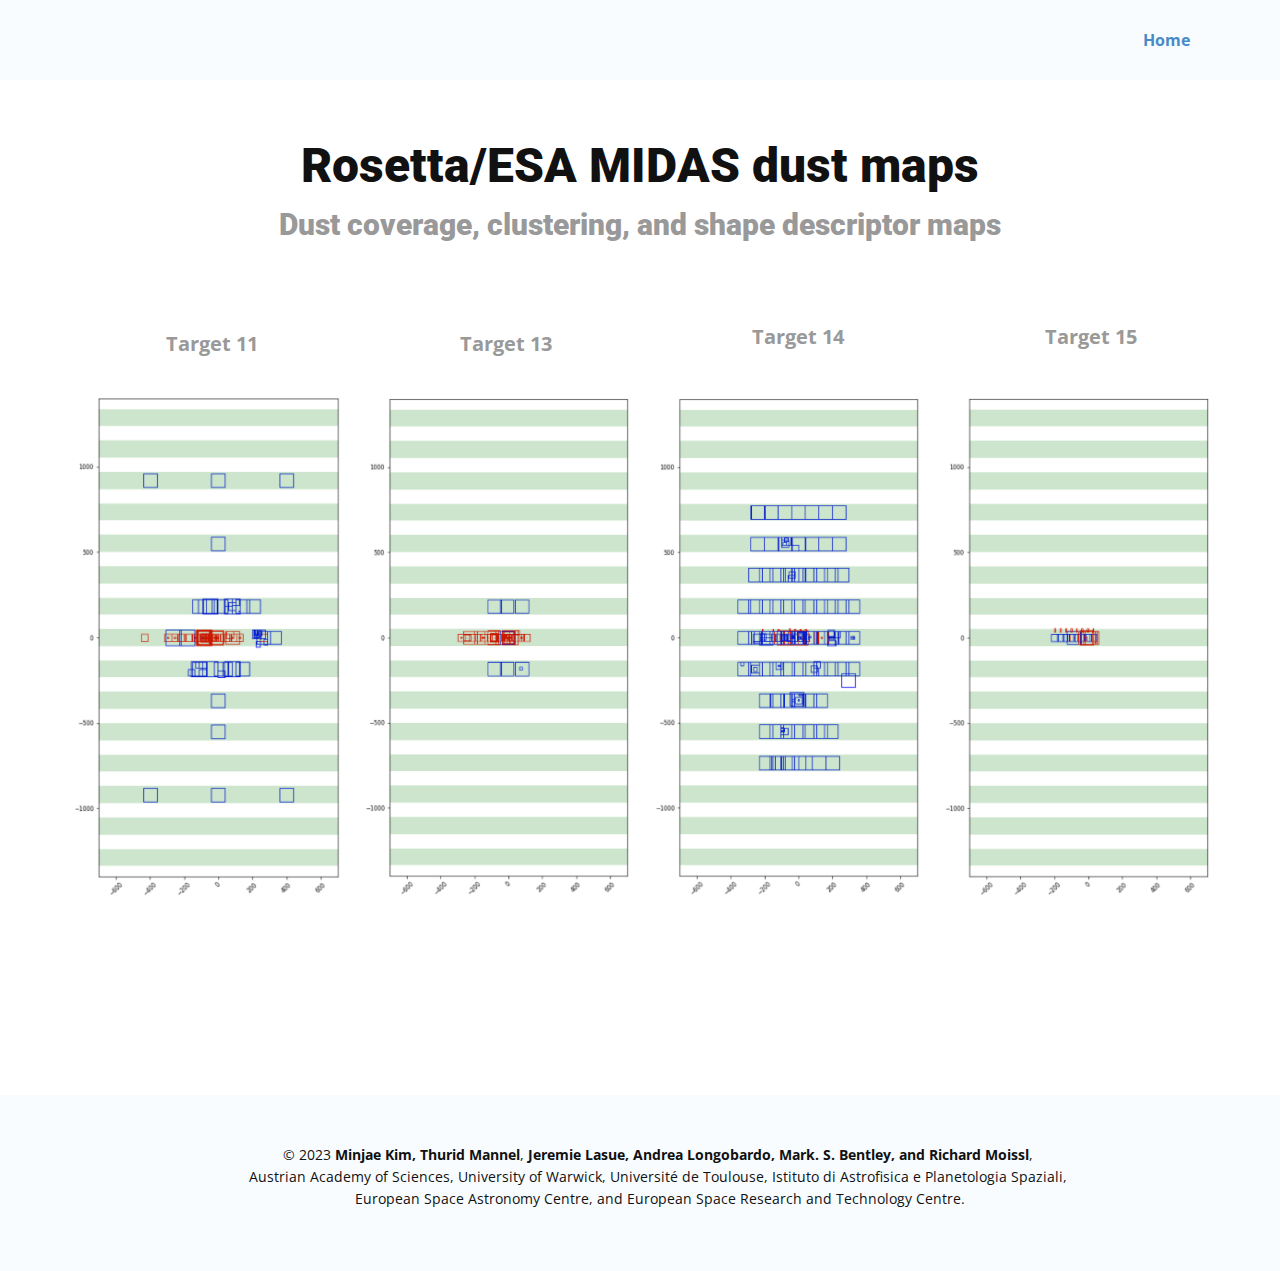
<file: Documents/GitHub/orig_MIDAS-dustmaps/index.html>
<!DOCTYPE html>
<html style="font-size: 16px;" lang="en"><head>
    <meta name="viewport" content="width=device-width, initial-scale=1.0">
    <meta charset="utf-8">
    <meta name="keywords" content="MIDAS dust coverage mapszoom action version">
    <meta name="description" content="">
    <title>Home</title>
    <link rel="stylesheet" href="nicepage.css" media="screen">
<link rel="stylesheet" href="Home.css" media="screen">
    <script class="u-script" type="text/javascript" src="jquery.js" defer=""></script>
    <script class="u-script" type="text/javascript" src="nicepage.js" defer=""></script>
    <meta name="generator" content="Nicepage 5.4.4, nicepage.com">
    <link id="u-theme-google-font" rel="stylesheet" href="https://fonts.googleapis.com/css?family=Roboto:100,100i,300,300i,400,400i,500,500i,700,700i,900,900i|Open+Sans:300,300i,400,400i,500,500i,600,600i,700,700i,800,800i">
    
    
    
    <script type="application/ld+json">{
		"@context": "http://schema.org",
		"@type": "Organization",
		"name": "MIDAS_dust_maps"
}</script>
    <meta name="theme-color" content="#478ac9">
    <meta property="og:title" content="Home">
    <meta property="og:description" content="">
    <meta property="og:type" content="website">
  
    <meta name="viewport" content="width=device-width, initial-scale=1.0">
<meta data-intl-tel-input-cdn-path="intlTelInput/"></head>

  <body data-home-page="Home.html" data-home-page-title="Home" class="u-body u-xl-mode" data-lang="en"><header class="u-clearfix u-custom-color-4 u-header u-header" id="sec-9d9f"><div class="u-clearfix u-sheet u-sheet-1">
        <nav class="u-menu u-menu-dropdown u-offcanvas u-menu-1">
          <div class="menu-collapse" style="font-size: 1rem; letter-spacing: 0px; font-weight: 700;">
            <a class="u-button-style u-custom-left-right-menu-spacing u-custom-padding-bottom u-custom-top-bottom-menu-spacing u-nav-link u-text-active-palette-1-base u-text-hover-palette-2-base" href="#">
              <svg class="u-svg-link" viewBox="0 0 24 24"><use xmlns:xlink="http://www.w3.org/1999/xlink" xlink:href="#menu-hamburger"></use></svg>
              <svg class="u-svg-content" version="1.1" id="menu-hamburger" viewBox="0 0 16 16" x="0px" y="0px" xmlns:xlink="http://www.w3.org/1999/xlink" xmlns="http://www.w3.org/2000/svg"><g><rect y="1" width="16" height="2"></rect><rect y="7" width="16" height="2"></rect><rect y="13" width="16" height="2"></rect>
</g></svg>
            </a>
          </div>
          <div class="u-custom-menu u-nav-container">
            <ul class="u-nav u-unstyled u-nav-1"><li class="u-nav-item"><a class="u-button-style u-nav-link u-text-active-palette-1-base u-text-hover-palette-2-base" href="Home.html" style="padding: 10px 20px;">Home</a>
</li></ul>
          </div>
          <div class="u-custom-menu u-nav-container-collapse">
            <div class="u-black u-container-style u-inner-container-layout u-opacity u-opacity-95 u-sidenav">
              <div class="u-inner-container-layout u-sidenav-overflow">
                <div class="u-menu-close"></div>
                <ul class="u-align-center u-nav u-popupmenu-items u-unstyled u-nav-2"><li class="u-nav-item"><a class="u-button-style u-nav-link" href="Home.html" style="padding: 10px 20px;">Home</a>
</li></ul>
              </div>
            </div>
            <div class="u-black u-menu-overlay u-opacity u-opacity-70"></div>
          </div>
        </nav>
      </div></header>
    <section class="u-align-center u-clearfix u-section-1" id="sec-c77c">
      <div class="u-clearfix u-sheet u-sheet-1">
        <h1 class="u-text u-text-1"> Rosetta/ESA MIDAS dust maps<span style="font-size: 1.875rem;" class="u-text-grey-40">
            <br>Dust ​coverage, clustering, and shape descriptor maps
          </span>
          <br>
        </h1>
      </div>
    </section>
    <section class="u-clearfix u-section-2" id="sec-226b">
      <div class="u-clearfix u-sheet u-sheet-1">
        <p class="u-text u-text-grey-40 u-text-1"><b>Target 11</b>
        </p>
        <p class="u-text u-text-grey-40 u-text-2"><b>Target 13</b>
        </p>
        <p class="u-text u-text-grey-40 u-text-3"><b>Target 14</b>
        </p>
        <p class="u-text u-text-grey-40 u-text-4"><b>Target 15</b>
          <br>
        </p>
        <div class="u-expanded-width-lg u-expanded-width-xl u-gallery u-layout-grid u-lightbox u-show-text-on-hover u-gallery-1">
          <div class="u-gallery-inner u-gallery-inner-1">
            <div class="u-effect-fade u-gallery-item" data-href="Target-11.html" title="Target 11">
              <div class="u-back-slide" data-image-width="1176" data-image-height="2152">
                <img class="u-back-image u-expanded" src="images/11_tgt.png">
              </div>
              <div class="u-over-slide u-shading u-over-slide-1">
                <h3 class="u-gallery-heading"></h3>
                <p class="u-gallery-text"></p>
              </div>
            </div>
            <div class="u-effect-fade u-gallery-item" data-href="Target-13.html" title="Target 13">
              <div class="u-back-slide" data-image-width="1170" data-image-height="2146">
                <img class="u-back-image u-expanded" src="images/13_tgt2.png">
              </div>
              <div class="u-over-slide u-shading u-over-slide-2">
                <h3 class="u-gallery-heading"></h3>
                <p class="u-gallery-text"></p>
              </div>
            </div>
            <div class="u-effect-fade u-gallery-item" data-href="Target-14.html" title="Target 14">
              <div class="u-back-slide" data-image-width="1182" data-image-height="2152">
                <img class="u-back-image u-expanded" src="images/14_tgt2.png">
              </div>
              <div class="u-over-slide u-shading u-over-slide-3">
                <h3 class="u-gallery-heading"></h3>
                <p class="u-gallery-text"></p>
              </div>
            </div>
            <div class="u-effect-fade u-gallery-item" data-href="Target-15.html" title="Target 15">
              <div class="u-back-slide" data-image-width="1170" data-image-height="2148">
                <img class="u-back-image u-expanded" src="images/15_tgt.png">
              </div>
              <div class="u-over-slide u-shading u-over-slide-4">
                <h3 class="u-gallery-heading"></h3>
                <p class="u-gallery-text"></p>
              </div>
            </div>
          </div>
        </div>
      </div>
    </section>
    
    
    <footer class="u-align-center u-clearfix u-custom-color-4 u-footer u-footer" id="sec-1b21"><div class="u-clearfix u-sheet u-sheet-1">
        <p class="u-small-text u-text u-text-variant u-text-1">© 2023&nbsp;<b>Minjae Kim, Thurid Mannel</b>,<span style="font-weight: 700;"> Jeremie Lasue, Andrea Longobardo, Mark. S. Bentley, and Richard Moissl</span>,&nbsp;<br> Austrian Academy of Sciences, University of Warwick, Université de Toulouse, Istituto di Astrofisica e Planetologia Spaziali,&nbsp;<br>European Space Astronomy Centre,&nbsp;and European Space Research and Technology Centre.
        </p>
      </div></footer>
  
</body></html>
</file>
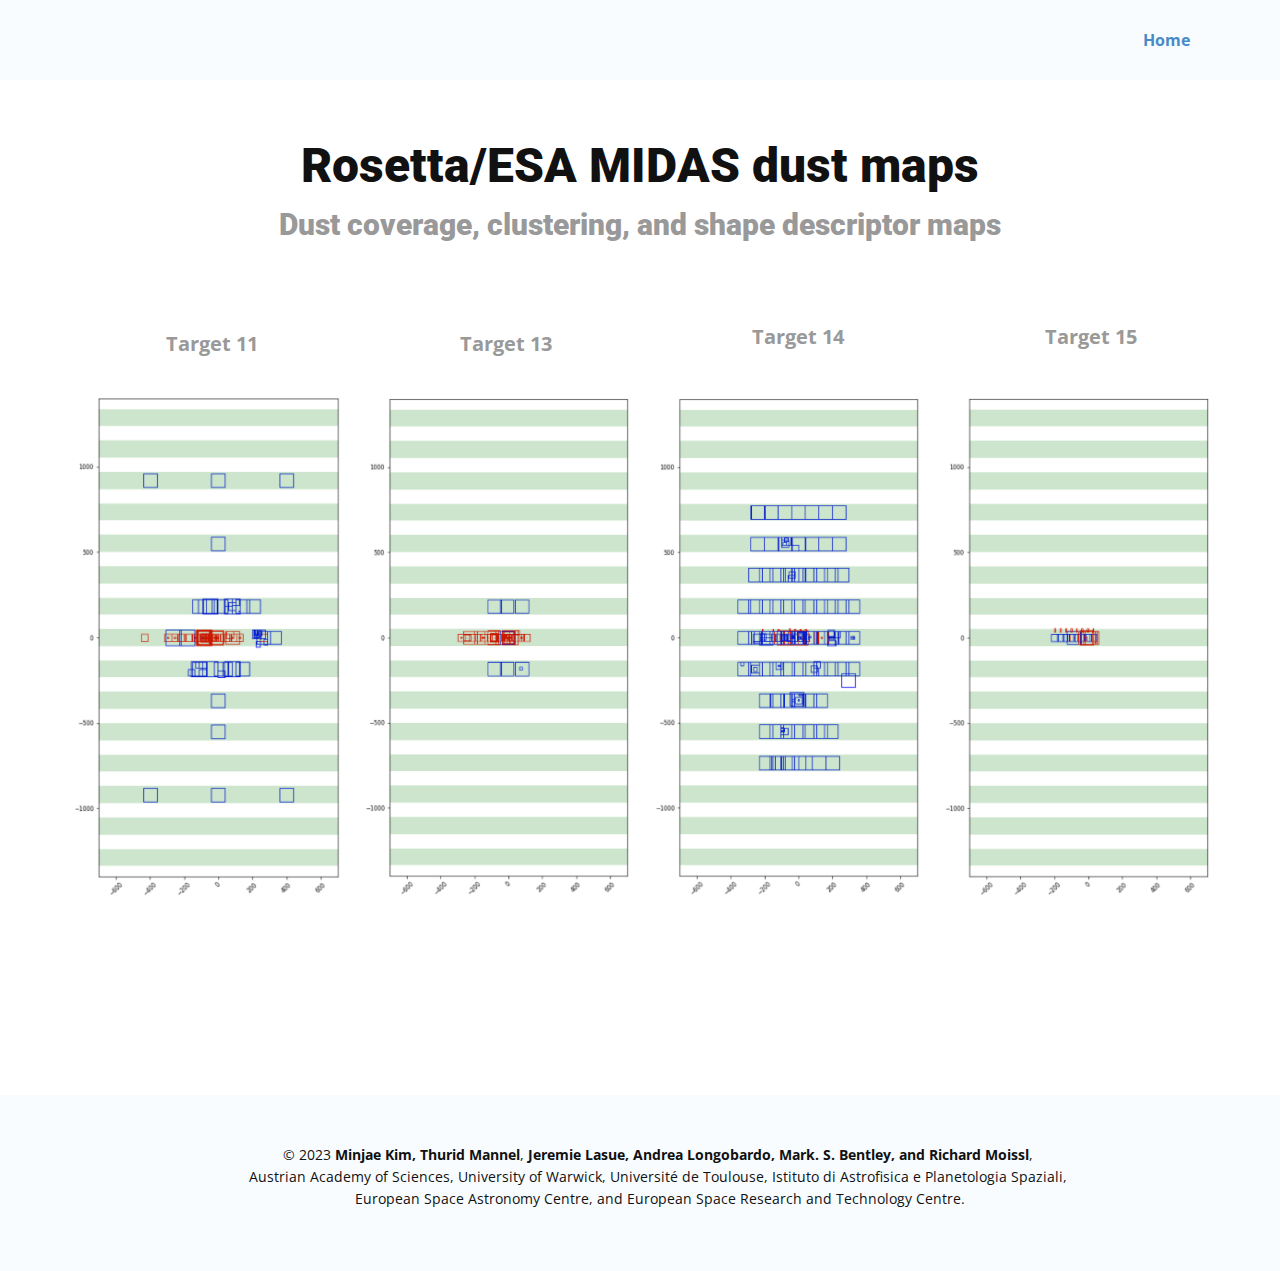
<file: Documents/GitHub/orig_MIDAS-dustmaps/Home.html>
<!DOCTYPE html>
<html style="font-size: 16px;" lang="en"><head>
    <meta name="viewport" content="width=device-width, initial-scale=1.0">
    <meta charset="utf-8">
    <meta name="keywords" content="MIDAS dust coverage mapszoom action version">
    <meta name="description" content="">
    <title>Home</title>
    <link rel="stylesheet" href="nicepage.css" media="screen">
<link rel="stylesheet" href="Home.css" media="screen">
    <script class="u-script" type="text/javascript" src="jquery.js" defer=""></script>
    <script class="u-script" type="text/javascript" src="nicepage.js" defer=""></script>
    <meta name="generator" content="Nicepage 5.4.4, nicepage.com">
    <link id="u-theme-google-font" rel="stylesheet" href="https://fonts.googleapis.com/css?family=Roboto:100,100i,300,300i,400,400i,500,500i,700,700i,900,900i|Open+Sans:300,300i,400,400i,500,500i,600,600i,700,700i,800,800i">
    
    
    
    <script type="application/ld+json">{
		"@context": "http://schema.org",
		"@type": "Organization",
		"name": "MIDAS_dust_maps"
}</script>
    <meta name="theme-color" content="#478ac9">
    <meta property="og:title" content="Home">
    <meta property="og:description" content="">
    <meta property="og:type" content="website">
  
    <meta name="viewport" content="width=device-width, initial-scale=1.0">
<meta data-intl-tel-input-cdn-path="intlTelInput/"></head>

  <body class="u-body u-xl-mode" data-lang="en"><header class="u-clearfix u-custom-color-4 u-header u-header" id="sec-9d9f"><div class="u-clearfix u-sheet u-sheet-1">
        <nav class="u-menu u-menu-dropdown u-offcanvas u-menu-1">
          <div class="menu-collapse" style="font-size: 1rem; letter-spacing: 0px; font-weight: 700;">
            <a class="u-button-style u-custom-left-right-menu-spacing u-custom-padding-bottom u-custom-top-bottom-menu-spacing u-nav-link u-text-active-palette-1-base u-text-hover-palette-2-base" href="#">
              <svg class="u-svg-link" viewBox="0 0 24 24"><use xmlns:xlink="http://www.w3.org/1999/xlink" xlink:href="#menu-hamburger"></use></svg>
              <svg class="u-svg-content" version="1.1" id="menu-hamburger" viewBox="0 0 16 16" x="0px" y="0px" xmlns:xlink="http://www.w3.org/1999/xlink" xmlns="http://www.w3.org/2000/svg"><g><rect y="1" width="16" height="2"></rect><rect y="7" width="16" height="2"></rect><rect y="13" width="16" height="2"></rect>
</g></svg>
            </a>
          </div>
          <div class="u-custom-menu u-nav-container">
            <ul class="u-nav u-unstyled u-nav-1"><li class="u-nav-item"><a class="u-button-style u-nav-link u-text-active-palette-1-base u-text-hover-palette-2-base" href="Home.html" style="padding: 10px 20px;">Home</a>
</li></ul>
          </div>
          <div class="u-custom-menu u-nav-container-collapse">
            <div class="u-black u-container-style u-inner-container-layout u-opacity u-opacity-95 u-sidenav">
              <div class="u-inner-container-layout u-sidenav-overflow">
                <div class="u-menu-close"></div>
                <ul class="u-align-center u-nav u-popupmenu-items u-unstyled u-nav-2"><li class="u-nav-item"><a class="u-button-style u-nav-link" href="Home.html" style="padding: 10px 20px;">Home</a>
</li></ul>
              </div>
            </div>
            <div class="u-black u-menu-overlay u-opacity u-opacity-70"></div>
          </div>
        </nav>
      </div></header>
    <section class="u-align-center u-clearfix u-section-1" id="sec-c77c">
      <div class="u-clearfix u-sheet u-sheet-1">
        <h1 class="u-text u-text-1"> Rosetta/ESA MIDAS dust maps<span style="font-size: 1.875rem;" class="u-text-grey-40">
            <br>Dust ​coverage, clustering, and shape descriptor maps
          </span>
          <br>
        </h1>
      </div>
    </section>
    <section class="u-clearfix u-section-2" id="sec-226b">
      <div class="u-clearfix u-sheet u-sheet-1">
        <p class="u-text u-text-grey-40 u-text-1"><b>Target 11</b>
        </p>
        <p class="u-text u-text-grey-40 u-text-2"><b>Target 13</b>
        </p>
        <p class="u-text u-text-grey-40 u-text-3"><b>Target 14</b>
        </p>
        <p class="u-text u-text-grey-40 u-text-4"><b>Target 15</b>
          <br>
        </p>
        <div class="u-expanded-width-lg u-expanded-width-xl u-gallery u-layout-grid u-lightbox u-show-text-on-hover u-gallery-1">
          <div class="u-gallery-inner u-gallery-inner-1">
            <div class="u-effect-fade u-gallery-item" data-href="Target-11.html" title="Target 11">
              <div class="u-back-slide" data-image-width="1176" data-image-height="2152">
                <img class="u-back-image u-expanded" src="images/11_tgt.png">
              </div>
              <div class="u-over-slide u-shading u-over-slide-1">
                <h3 class="u-gallery-heading"></h3>
                <p class="u-gallery-text"></p>
              </div>
            </div>
            <div class="u-effect-fade u-gallery-item" data-href="Target-13.html" title="Target 13">
              <div class="u-back-slide" data-image-width="1170" data-image-height="2146">
                <img class="u-back-image u-expanded" src="images/13_tgt2.png">
              </div>
              <div class="u-over-slide u-shading u-over-slide-2">
                <h3 class="u-gallery-heading"></h3>
                <p class="u-gallery-text"></p>
              </div>
            </div>
            <div class="u-effect-fade u-gallery-item" data-href="Target-14.html" title="Target 14">
              <div class="u-back-slide" data-image-width="1182" data-image-height="2152">
                <img class="u-back-image u-expanded" src="images/14_tgt2.png">
              </div>
              <div class="u-over-slide u-shading u-over-slide-3">
                <h3 class="u-gallery-heading"></h3>
                <p class="u-gallery-text"></p>
              </div>
            </div>
            <div class="u-effect-fade u-gallery-item" data-href="Target-15.html" title="Target 15">
              <div class="u-back-slide" data-image-width="1170" data-image-height="2148">
                <img class="u-back-image u-expanded" src="images/15_tgt.png">
              </div>
              <div class="u-over-slide u-shading u-over-slide-4">
                <h3 class="u-gallery-heading"></h3>
                <p class="u-gallery-text"></p>
              </div>
            </div>
          </div>
        </div>
      </div>
    </section>
    
    
    <footer class="u-align-center u-clearfix u-custom-color-4 u-footer u-footer" id="sec-1b21"><div class="u-clearfix u-sheet u-sheet-1">
        <p class="u-small-text u-text u-text-variant u-text-1">© 2023&nbsp;<b>Minjae Kim, Thurid Mannel</b>,<span style="font-weight: 700;"> Jeremie Lasue, Andrea Longobardo, Mark. S. Bentley, and Richard Moissl</span>,&nbsp;<br> Austrian Academy of Sciences, University of Warwick, Université de Toulouse, Istituto di Astrofisica e Planetologia Spaziali,&nbsp;<br>European Space Astronomy Centre,&nbsp;and European Space Research and Technology Centre.
        </p>
      </div></footer>
  
</body></html>
</file>
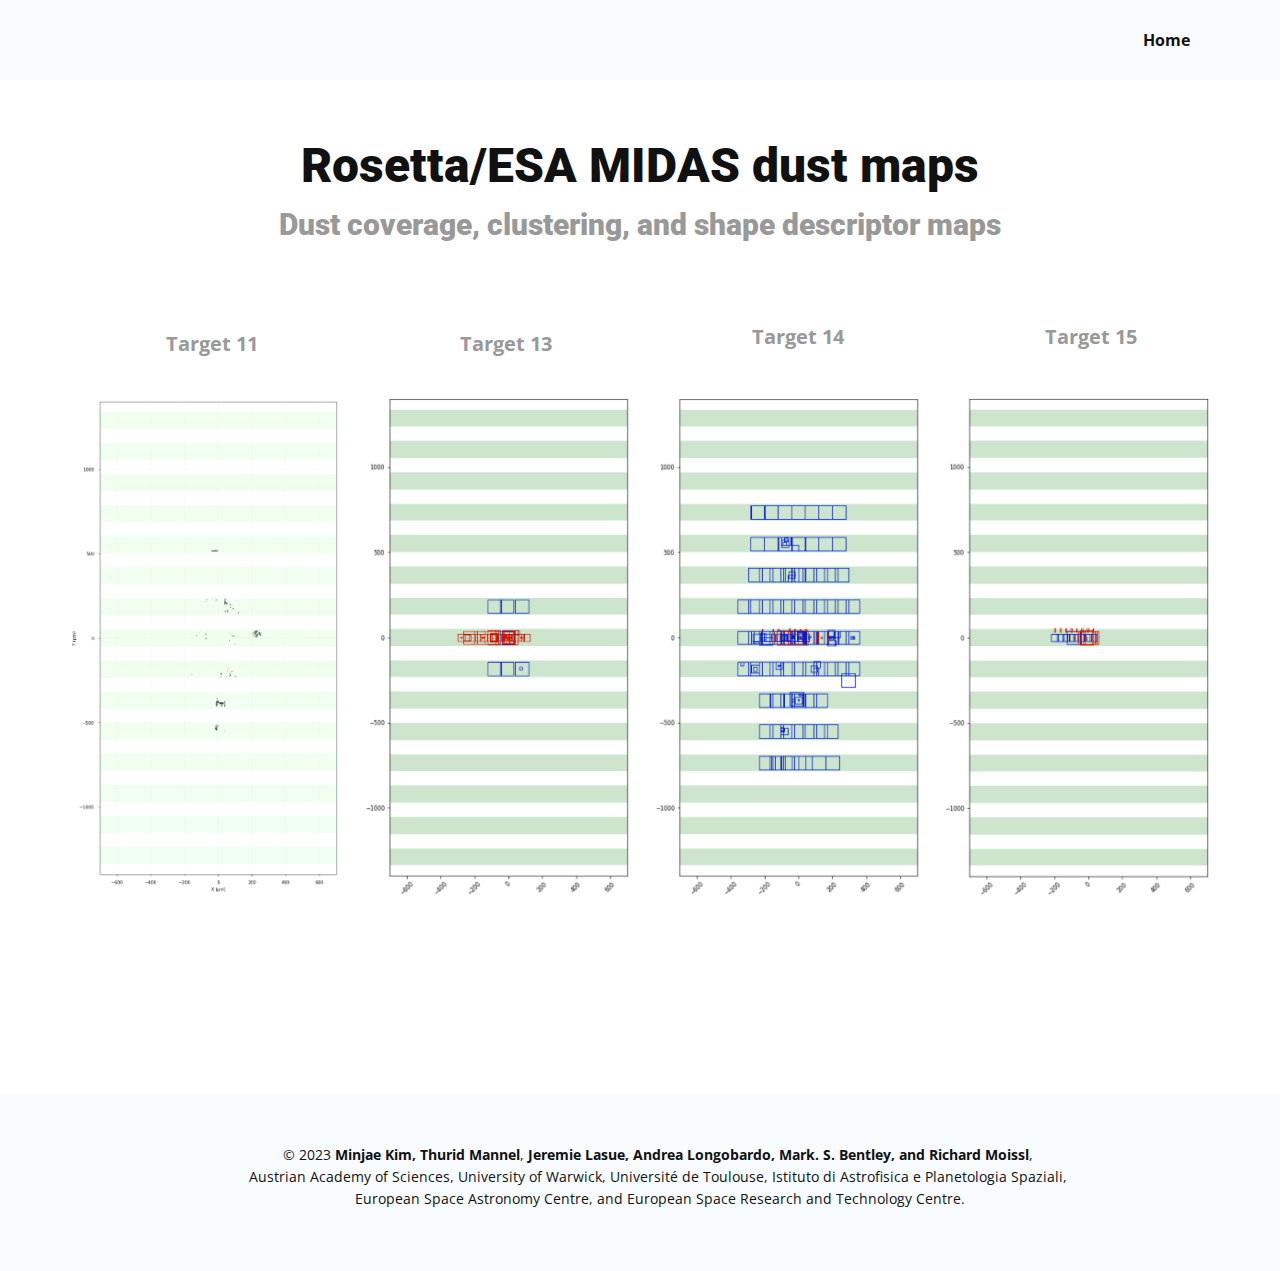
<file: Documents/GitHub/orig_MIDAS-dustmaps/Target-11.html>
<!DOCTYPE html>
<html style="font-size: 16px;" lang="en"><head>
    <meta name="viewport" content="width=device-width, initial-scale=1.0">
    <meta charset="utf-8">
    <meta name="keywords" content="MIDAS dust coverage mapszoom action version">
    <meta name="description" content="">
    <title>Target 11</title>
    <link rel="stylesheet" href="nicepage.css" media="screen">
<link rel="stylesheet" href="Target-11.css" media="screen">
    <script class="u-script" type="text/javascript" src="jquery.js" defer=""></script>
    <script class="u-script" type="text/javascript" src="nicepage.js" defer=""></script>
    <meta name="generator" content="Nicepage 5.4.4, nicepage.com">
    <link id="u-theme-google-font" rel="stylesheet" href="https://fonts.googleapis.com/css?family=Roboto:100,100i,300,300i,400,400i,500,500i,700,700i,900,900i|Open+Sans:300,300i,400,400i,500,500i,600,600i,700,700i,800,800i">
    
    
    
    <script type="application/ld+json">{
		"@context": "http://schema.org",
		"@type": "Organization",
		"name": "MIDAS_dust_maps"
}</script>
    <meta name="theme-color" content="#478ac9">
    <meta property="og:title" content="Target 11">
    <meta property="og:description" content="">
    <meta property="og:type" content="website">
  
    <meta name="viewport" content="width=device-width, initial-scale=1.0">
<meta data-intl-tel-input-cdn-path="intlTelInput/"></head>

  <body class="u-body u-xl-mode" data-lang="en"><header class="u-clearfix u-custom-color-4 u-header u-header" id="sec-9d9f"><div class="u-clearfix u-sheet u-sheet-1">
        <nav class="u-menu u-menu-dropdown u-offcanvas u-menu-1">
          <div class="menu-collapse" style="font-size: 1rem; letter-spacing: 0px; font-weight: 700;">
            <a class="u-button-style u-custom-left-right-menu-spacing u-custom-padding-bottom u-custom-top-bottom-menu-spacing u-nav-link u-text-active-palette-1-base u-text-hover-palette-2-base" href="#">
              <svg class="u-svg-link" viewBox="0 0 24 24"><use xmlns:xlink="http://www.w3.org/1999/xlink" xlink:href="#menu-hamburger"></use></svg>
              <svg class="u-svg-content" version="1.1" id="menu-hamburger" viewBox="0 0 16 16" x="0px" y="0px" xmlns:xlink="http://www.w3.org/1999/xlink" xmlns="http://www.w3.org/2000/svg"><g><rect y="1" width="16" height="2"></rect><rect y="7" width="16" height="2"></rect><rect y="13" width="16" height="2"></rect>
</g></svg>
            </a>
          </div>
          <div class="u-custom-menu u-nav-container">
            <ul class="u-nav u-unstyled u-nav-1"><li class="u-nav-item"><a class="u-button-style u-nav-link u-text-active-palette-1-base u-text-hover-palette-2-base" href="Home.html" style="padding: 10px 20px;">Home</a>
</li></ul>
          </div>
          <div class="u-custom-menu u-nav-container-collapse">
            <div class="u-black u-container-style u-inner-container-layout u-opacity u-opacity-95 u-sidenav">
              <div class="u-inner-container-layout u-sidenav-overflow">
                <div class="u-menu-close"></div>
                <ul class="u-align-center u-nav u-popupmenu-items u-unstyled u-nav-2"><li class="u-nav-item"><a class="u-button-style u-nav-link" href="Home.html" style="padding: 10px 20px;">Home</a>
</li></ul>
              </div>
            </div>
            <div class="u-black u-menu-overlay u-opacity u-opacity-70"></div>
          </div>
        </nav>
      </div></header>
    <section class="u-align-center u-clearfix u-section-1" id="sec-c77c">
      <div class="u-clearfix u-sheet u-sheet-1">
        <h1 class="u-text u-text-1"> Rosetta/ESA MIDAS dust maps<span style="font-size: 1.875rem;" class="u-text-grey-40">
            <br>Dust ​coverage, clustering, and shape descriptor maps
          </span>
          <br>
        </h1>
      </div>
    </section>
    <section class="u-clearfix u-section-2" id="sec-226b">
      <div class="u-clearfix u-sheet u-sheet-1">
        <p class="u-text u-text-grey-40 u-text-1"><b>Target 11</b>
        </p>
        <p class="u-text u-text-grey-40 u-text-2"><b>Target 13</b>
        </p>
        <p class="u-text u-text-grey-40 u-text-3"><b>Target 14</b>
        </p>
        <p class="u-text u-text-grey-40 u-text-4"><b>Target 15</b>
          <br>
        </p>
        <div class="u-expanded-width u-gallery u-layout-grid u-lightbox u-show-text-on-hover u-gallery-1">
          <div class="u-gallery-inner u-gallery-inner-1">
            <div class="u-effect-fade u-gallery-item" data-href="target11_info.html" title="target11_info">
              <div class="u-back-slide" data-image-width="1146" data-image-height="2110">
                <img class="u-back-image u-expanded" src="images/2D_Target_11_total_bounding_box.png">
              </div>
              <div class="u-over-slide u-shading u-over-slide-1">
                <h3 class="u-gallery-heading"></h3>
                <p class="u-gallery-text"></p>
              </div>
            </div>
            <div class="u-effect-fade u-gallery-item" data-href="Target-13.html" title="Target 13">
              <div class="u-back-slide" data-image-width="1170" data-image-height="2146">
                <img class="u-back-image u-expanded" src="images/13_tgt2.png">
              </div>
              <div class="u-over-slide u-shading u-over-slide-2">
                <h3 class="u-gallery-heading"></h3>
                <p class="u-gallery-text"></p>
              </div>
            </div>
            <div class="u-effect-fade u-gallery-item" data-href="Target-14.html" title="Target 14">
              <div class="u-back-slide" data-image-width="1182" data-image-height="2152">
                <img class="u-back-image u-expanded" src="images/14_tgt2.png">
              </div>
              <div class="u-over-slide u-shading u-over-slide-3">
                <h3 class="u-gallery-heading"></h3>
                <p class="u-gallery-text"></p>
              </div>
            </div>
            <div class="u-effect-fade u-gallery-item" data-href="Target-15.html" title="Target 15">
              <div class="u-back-slide" data-image-width="1170" data-image-height="2148">
                <img class="u-back-image u-expanded" src="images/15_tgt.png">
              </div>
              <div class="u-over-slide u-shading u-over-slide-4">
                <h3 class="u-gallery-heading"></h3>
                <p class="u-gallery-text"></p>
              </div>
            </div>
          </div>
        </div>
      </div>
    </section>
    
    
    <footer class="u-align-center u-clearfix u-custom-color-4 u-footer u-footer" id="sec-1b21"><div class="u-clearfix u-sheet u-sheet-1">
        <p class="u-small-text u-text u-text-variant u-text-1">© 2023&nbsp;<b>Minjae Kim, Thurid Mannel</b>,<span style="font-weight: 700;"> Jeremie Lasue, Andrea Longobardo, Mark. S. Bentley, and Richard Moissl</span>,&nbsp;<br> Austrian Academy of Sciences, University of Warwick, Université de Toulouse, Istituto di Astrofisica e Planetologia Spaziali,&nbsp;<br>European Space Astronomy Centre,&nbsp;and European Space Research and Technology Centre.
        </p>
      </div></footer>
  
</body></html>
</file>
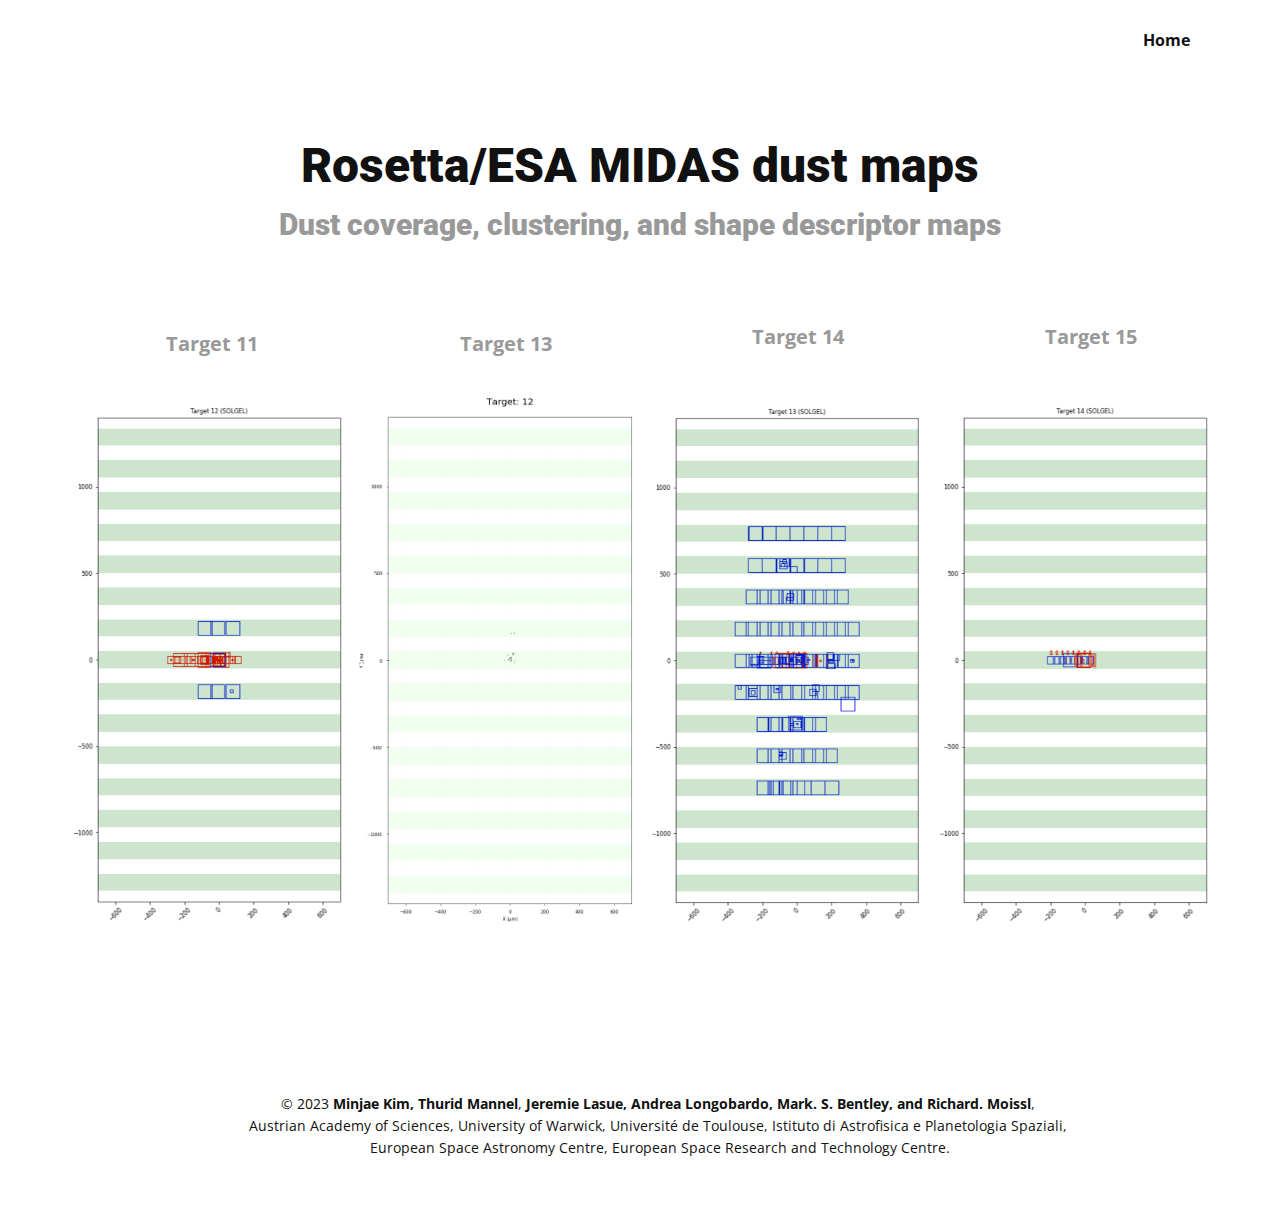
<file: Documents/GitHub/orig_MIDAS-dustmaps/Target-12.html>
<!DOCTYPE html>
<head>
    <meta name="viewport" content="width=device-width, initial-scale=1.0" />
</head>

<html style="font-size: 16px;" lang="en"><head>
    <meta name="viewport" content="width=device-width, initial-scale=1.0">
    <meta charset="utf-8">
    <meta name="keywords" content="MIDAS dust coverage mapszoom action version">
    <meta name="description" content="">
    <title>Target 12</title>
    <link rel="stylesheet" href="nicepage.css" media="screen">
<link rel="stylesheet" href="Target-12.css" media="screen">
    <script class="u-script" type="text/javascript" src="jquery.js" defer=""></script>
    <script class="u-script" type="text/javascript" src="nicepage.js" defer=""></script>
    <meta name="generator" content="Nicepage 5.4.4, nicepage.com">
    <link id="u-theme-google-font" rel="stylesheet" href="https://fonts.googleapis.com/css?family=Roboto:100,100i,300,300i,400,400i,500,500i,700,700i,900,900i|Open+Sans:300,300i,400,400i,500,500i,600,600i,700,700i,800,800i">
    
    
    
    <script type="application/ld+json">{
		"@context": "http://schema.org",
		"@type": "Organization",
		"name": "MIDAS_dust_maps"
}</script>
    <meta name="theme-color" content="#478ac9">
    <meta property="og:title" content="Target 12">
    <meta property="og:description" content="">
    <meta property="og:type" content="website">
  <meta data-intl-tel-input-cdn-path="intlTelInput/"></head>
  <body class="u-body u-xl-mode" data-lang="en"><header class="u-clearfix u-header u-header" id="sec-9d9f"><div class="u-clearfix u-sheet u-sheet-1">
        <nav class="u-menu u-menu-dropdown u-offcanvas u-menu-1">
          <div class="menu-collapse" style="font-size: 1rem; letter-spacing: 0px; font-weight: 700;">
            <a class="u-button-style u-custom-left-right-menu-spacing u-custom-padding-bottom u-custom-top-bottom-menu-spacing u-nav-link u-text-active-palette-1-base u-text-hover-palette-2-base" href="#">
              <svg class="u-svg-link" viewBox="0 0 24 24"><use xmlns:xlink="http://www.w3.org/1999/xlink" xlink:href="#menu-hamburger"></use></svg>
              <svg class="u-svg-content" version="1.1" id="menu-hamburger" viewBox="0 0 16 16" x="0px" y="0px" xmlns:xlink="http://www.w3.org/1999/xlink" xmlns="http://www.w3.org/2000/svg"><g><rect y="1" width="16" height="2"></rect><rect y="7" width="16" height="2"></rect><rect y="13" width="16" height="2"></rect>
</g></svg>
            </a>
          </div>
          <div class="u-custom-menu u-nav-container">
            <ul class="u-nav u-unstyled u-nav-1"><li class="u-nav-item"><a class="u-button-style u-nav-link u-text-active-palette-1-base u-text-hover-palette-2-base" href="Home.html" style="padding: 10px 20px;">Home</a>
</li></ul>
          </div>
          <div class="u-custom-menu u-nav-container-collapse">
            <div class="u-black u-container-style u-inner-container-layout u-opacity u-opacity-95 u-sidenav">
              <div class="u-inner-container-layout u-sidenav-overflow">
                <div class="u-menu-close"></div>
                <ul class="u-align-center u-nav u-popupmenu-items u-unstyled u-nav-2"><li class="u-nav-item"><a class="u-button-style u-nav-link" href="Home.html" style="padding: 10px 20px;">Home</a>
</li></ul>
              </div>
            </div>
            <div class="u-black u-menu-overlay u-opacity u-opacity-70"></div>
          </div>
        </nav>
      </div></header>
    <section class="u-align-center u-clearfix u-section-1" id="sec-c77c">
      <div class="u-clearfix u-sheet u-sheet-1">
        <h1 class="u-text u-text-1">Rosetta/ESA MIDAS dust maps<span style="font-size: 1.875rem;" class="u-text-grey-40">
            <br> Dust ​coverage, clustering, and shape descriptor maps
          </span>
          <br>
        </h1>
      </div>
    </section>
    <section class="u-clearfix u-section-2" id="sec-226b">
      <div class="u-clearfix u-sheet u-sheet-1">
        <p class="u-text u-text-grey-40 u-text-1"><b>Target 11</b>
        </p>
        <p class="u-text u-text-grey-40 u-text-2"><b>Target 13</b>
        </p>
        <p class="u-text u-text-grey-40 u-text-3"><b>Target 14</b>
        </p>
        <p class="u-text u-text-grey-40 u-text-4"><b>Target 15</b>
          <br>
        </p>
        <div class="u-expanded-width u-gallery u-layout-grid u-lightbox u-show-text-on-hover u-gallery-1">
          <div class="u-gallery-inner u-gallery-inner-1">
            <div class="u-effect-fade u-gallery-item" data-href="Target-10.html" title="Target 10">
              <div class="u-back-slide" data-image-width="778" data-image-height="1438">
                <img class="u-back-image u-expanded" src="images/12_tgt.png">
              </div>
              <div class="u-over-slide u-shading u-over-slide-1">
                <h3 class="u-gallery-heading"></h3>
                <p class="u-gallery-text"></p>
              </div>
            </div>
            <div class="u-effect-fade u-gallery-item" data-href="target13_info.html" title="target13_info">
              <div class="u-back-slide" data-image-width="612" data-image-height="1171">
                <img class="u-back-image u-expanded" src="images/2D_Target_12_total_bounding_box.png">
              </div>
              <div class="u-over-slide u-shading u-over-slide-2">
                <h3 class="u-gallery-heading"></h3>
                <p class="u-gallery-text"></p>
              </div>
            </div>
            <div class="u-effect-fade u-gallery-item" data-href="Target-13.html" title="Target 13">
              <div class="u-back-slide" data-image-width="776" data-image-height="1438">
                <img class="u-back-image u-expanded" src="images/13_tgt.png">
              </div>
              <div class="u-over-slide u-shading u-over-slide-3">
                <h3 class="u-gallery-heading"></h3>
                <p class="u-gallery-text"></p>
              </div>
            </div>
            <div class="u-effect-fade u-gallery-item" data-href="Target-14.html" title="Target 14">
              <div class="u-back-slide" data-image-width="778" data-image-height="1436">
                <img class="u-back-image u-expanded" src="images/14_tgt.png">
              </div>
              <div class="u-over-slide u-shading u-over-slide-4">
                <h3 class="u-gallery-heading"></h3>
                <p class="u-gallery-text"></p>
              </div>
            </div>
          </div>
        </div>
      </div>
    </section>
    
    
    <footer class="u-align-center u-clearfix u-footer u-white u-footer" id="sec-1b21"><div class="u-clearfix u-sheet u-sheet-1">
        <p class="u-small-text u-text u-text-variant u-text-1">© 2023&nbsp;<b>Minjae Kim, Thurid Mannel</b>,<span style="font-weight: 700;"> Jeremie Lasue, Andrea Longobardo, Mark. S. Bentley, and Richard. Moissl</span>,&nbsp;<br> Austrian Academy of Sciences, University of Warwick, Université de Toulouse, Istituto di Astrofisica e Planetologia Spaziali,&nbsp;<br>European Space Astronomy Centre, European Space Research and Technology Centre.
        </p>
      </div></footer>
  
</body></html>
</file>
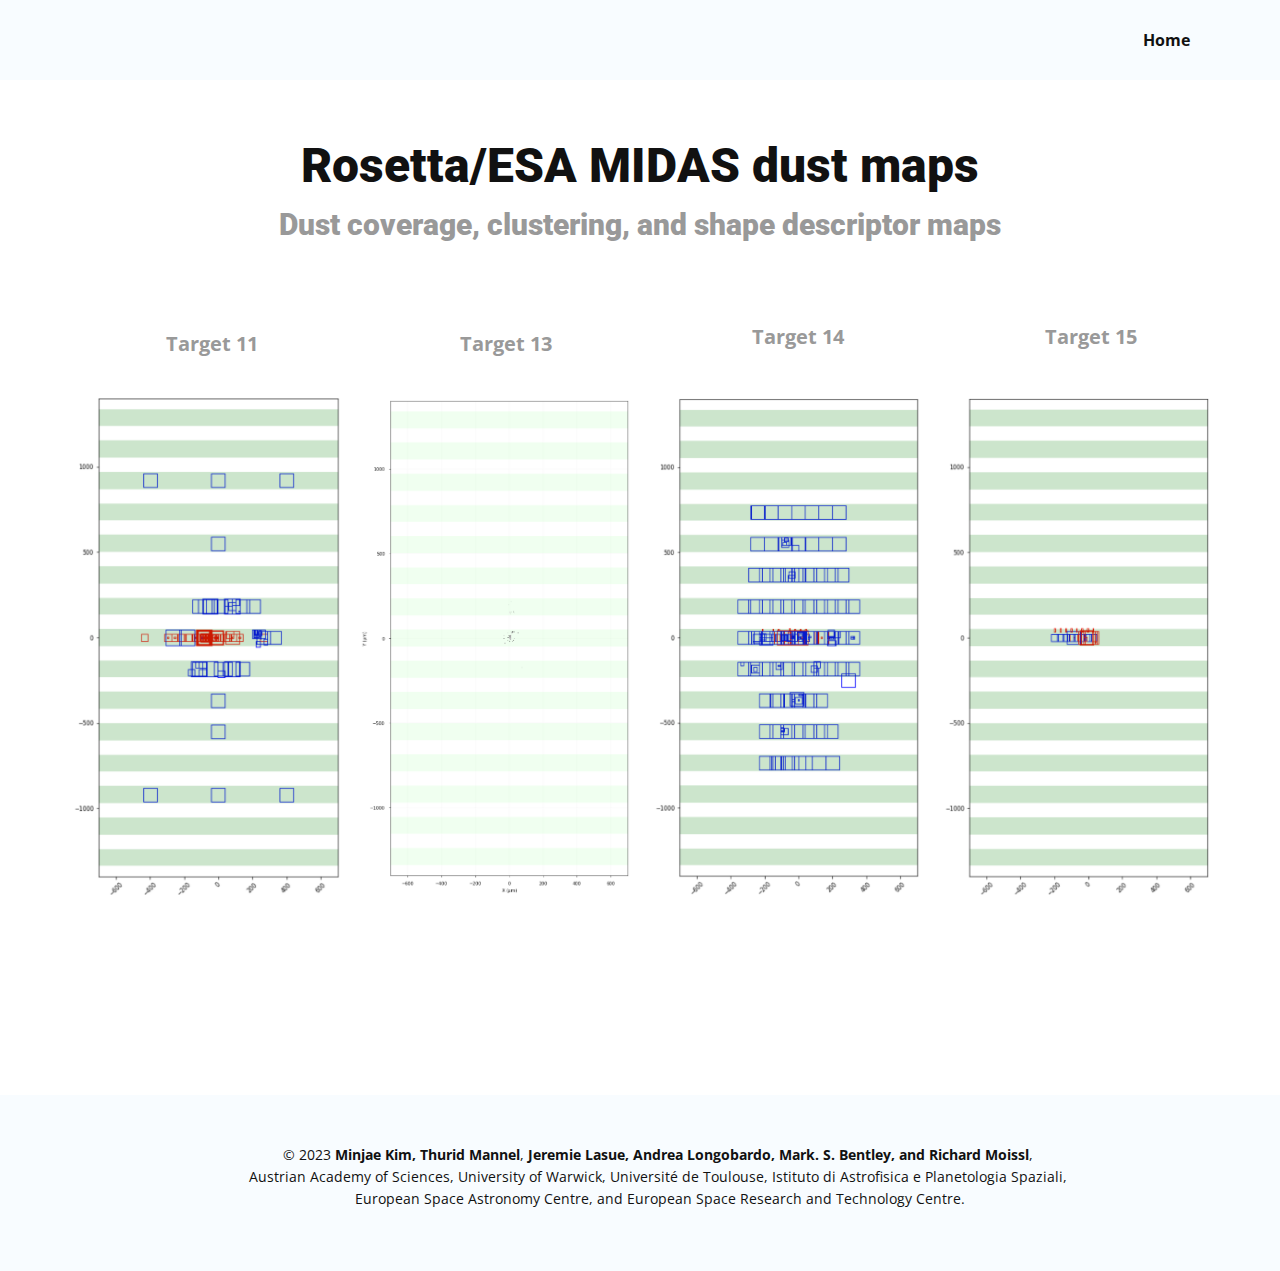
<file: Documents/GitHub/orig_MIDAS-dustmaps/Target-13.html>
<!DOCTYPE html>
<html style="font-size: 16px;" lang="en"><head>
    <meta name="viewport" content="width=device-width, initial-scale=1.0">
    <meta charset="utf-8">
    <meta name="keywords" content="MIDAS dust coverage mapszoom action version">
    <meta name="description" content="">
    <title>Target 13</title>
    <link rel="stylesheet" href="nicepage.css" media="screen">
<link rel="stylesheet" href="Target-13.css" media="screen">
    <script class="u-script" type="text/javascript" src="jquery.js" defer=""></script>
    <script class="u-script" type="text/javascript" src="nicepage.js" defer=""></script>
    <meta name="generator" content="Nicepage 5.4.4, nicepage.com">
    <link id="u-theme-google-font" rel="stylesheet" href="https://fonts.googleapis.com/css?family=Roboto:100,100i,300,300i,400,400i,500,500i,700,700i,900,900i|Open+Sans:300,300i,400,400i,500,500i,600,600i,700,700i,800,800i">
    
    
    
    <script type="application/ld+json">{
		"@context": "http://schema.org",
		"@type": "Organization",
		"name": "MIDAS_dust_maps"
}</script>
    <meta name="theme-color" content="#478ac9">
    <meta property="og:title" content="Target 13">
    <meta property="og:description" content="">
    <meta property="og:type" content="website">
  
    <meta name="viewport" content="width=device-width, initial-scale=1.0">
<meta data-intl-tel-input-cdn-path="intlTelInput/"></head>

  <body class="u-body u-xl-mode" data-lang="en"><header class="u-clearfix u-custom-color-4 u-header u-header" id="sec-9d9f"><div class="u-clearfix u-sheet u-sheet-1">
        <nav class="u-menu u-menu-dropdown u-offcanvas u-menu-1">
          <div class="menu-collapse" style="font-size: 1rem; letter-spacing: 0px; font-weight: 700;">
            <a class="u-button-style u-custom-left-right-menu-spacing u-custom-padding-bottom u-custom-top-bottom-menu-spacing u-nav-link u-text-active-palette-1-base u-text-hover-palette-2-base" href="#">
              <svg class="u-svg-link" viewBox="0 0 24 24"><use xmlns:xlink="http://www.w3.org/1999/xlink" xlink:href="#menu-hamburger"></use></svg>
              <svg class="u-svg-content" version="1.1" id="menu-hamburger" viewBox="0 0 16 16" x="0px" y="0px" xmlns:xlink="http://www.w3.org/1999/xlink" xmlns="http://www.w3.org/2000/svg"><g><rect y="1" width="16" height="2"></rect><rect y="7" width="16" height="2"></rect><rect y="13" width="16" height="2"></rect>
</g></svg>
            </a>
          </div>
          <div class="u-custom-menu u-nav-container">
            <ul class="u-nav u-unstyled u-nav-1"><li class="u-nav-item"><a class="u-button-style u-nav-link u-text-active-palette-1-base u-text-hover-palette-2-base" href="Home.html" style="padding: 10px 20px;">Home</a>
</li></ul>
          </div>
          <div class="u-custom-menu u-nav-container-collapse">
            <div class="u-black u-container-style u-inner-container-layout u-opacity u-opacity-95 u-sidenav">
              <div class="u-inner-container-layout u-sidenav-overflow">
                <div class="u-menu-close"></div>
                <ul class="u-align-center u-nav u-popupmenu-items u-unstyled u-nav-2"><li class="u-nav-item"><a class="u-button-style u-nav-link" href="Home.html" style="padding: 10px 20px;">Home</a>
</li></ul>
              </div>
            </div>
            <div class="u-black u-menu-overlay u-opacity u-opacity-70"></div>
          </div>
        </nav>
      </div></header>
    <section class="u-align-center u-clearfix u-section-1" id="sec-c77c">
      <div class="u-clearfix u-sheet u-sheet-1">
        <h1 class="u-text u-text-1"> Rosetta/ESA MIDAS dust maps<span style="font-size: 1.875rem;" class="u-text-grey-40">
            <br>Dust ​coverage, clustering, and shape descriptor maps
          </span>
          <br>
        </h1>
      </div>
    </section>
    <section class="u-clearfix u-section-2" id="sec-226b">
      <div class="u-clearfix u-sheet u-sheet-1">
        <p class="u-text u-text-grey-40 u-text-1"><b>Target 11</b>
        </p>
        <p class="u-text u-text-grey-40 u-text-2"><b>Target 13</b>
        </p>
        <p class="u-text u-text-grey-40 u-text-3"><b>Target 14</b>
        </p>
        <p class="u-text u-text-grey-40 u-text-4"><b>Target 15</b>
          <br>
        </p>
        <div class="u-expanded-width u-gallery u-layout-grid u-lightbox u-show-text-on-hover u-gallery-1">
          <div class="u-gallery-inner u-gallery-inner-1">
            <div class="u-effect-fade u-gallery-item" data-href="Target-11.html" title="Target 11">
              <div class="u-back-slide" data-image-width="1176" data-image-height="2152">
                <img class="u-back-image u-expanded" src="images/11_tgt.png">
              </div>
              <div class="u-over-slide u-shading u-over-slide-1">
                <h3 class="u-gallery-heading"></h3>
                <p class="u-gallery-text"></p>
              </div>
            </div>
            <div class="u-effect-fade u-gallery-item" data-href="target13_info.html" title="target13_info">
              <div class="u-back-slide" data-image-width="1150" data-image-height="2102">
                <img class="u-back-image u-expanded" src="images/2D_Target_13_total_bounding_box1.png">
              </div>
              <div class="u-over-slide u-shading u-over-slide-2">
                <h3 class="u-gallery-heading"></h3>
                <p class="u-gallery-text"></p>
              </div>
            </div>
            <div class="u-effect-fade u-gallery-item" data-href="Target-14.html" title="Target 14">
              <div class="u-back-slide" data-image-width="1182" data-image-height="2152">
                <img class="u-back-image u-expanded" src="images/14_tgt2.png">
              </div>
              <div class="u-over-slide u-shading u-over-slide-3">
                <h3 class="u-gallery-heading"></h3>
                <p class="u-gallery-text"></p>
              </div>
            </div>
            <div class="u-effect-fade u-gallery-item" data-href="Target-15.html" title="Target 15">
              <div class="u-back-slide" data-image-width="1170" data-image-height="2148">
                <img class="u-back-image u-expanded" src="images/15_tgt.png">
              </div>
              <div class="u-over-slide u-shading u-over-slide-4">
                <h3 class="u-gallery-heading"></h3>
                <p class="u-gallery-text"></p>
              </div>
            </div>
          </div>
        </div>
      </div>
    </section>
    
    
    <footer class="u-align-center u-clearfix u-custom-color-4 u-footer u-footer" id="sec-1b21"><div class="u-clearfix u-sheet u-sheet-1">
        <p class="u-small-text u-text u-text-variant u-text-1">© 2023&nbsp;<b>Minjae Kim, Thurid Mannel</b>,<span style="font-weight: 700;"> Jeremie Lasue, Andrea Longobardo, Mark. S. Bentley, and Richard Moissl</span>,&nbsp;<br> Austrian Academy of Sciences, University of Warwick, Université de Toulouse, Istituto di Astrofisica e Planetologia Spaziali,&nbsp;<br>European Space Astronomy Centre,&nbsp;and European Space Research and Technology Centre.
        </p>
      </div></footer>
  
</body></html>
</file>
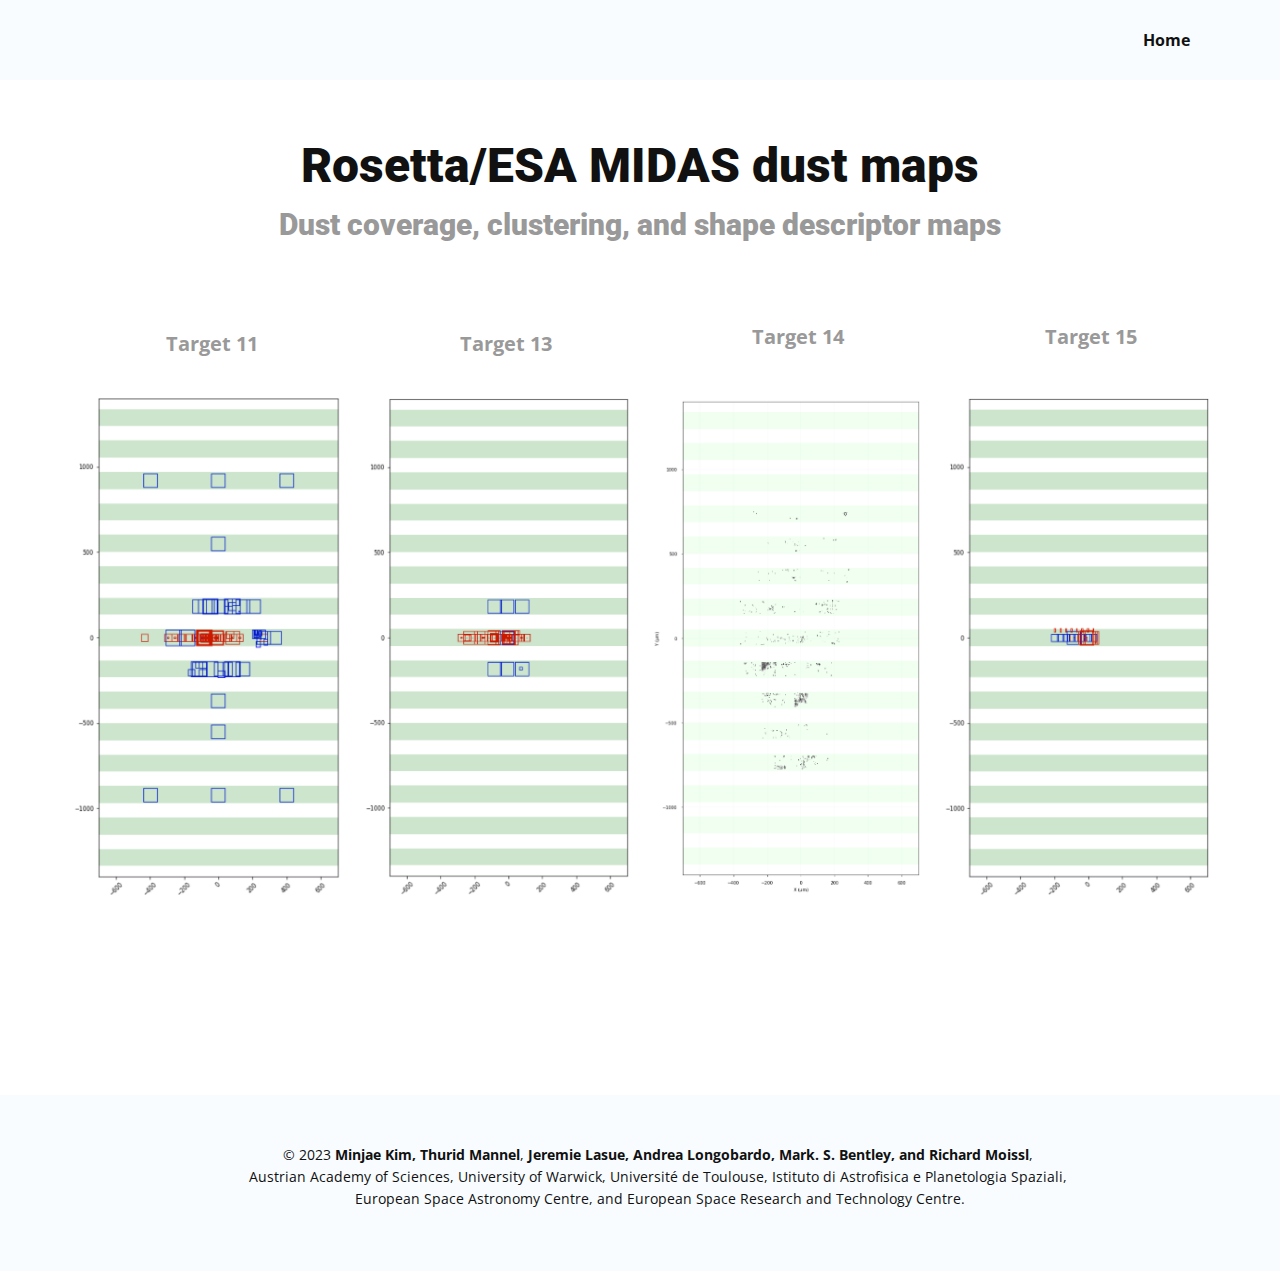
<file: Documents/GitHub/orig_MIDAS-dustmaps/Target-14.html>
<!DOCTYPE html>
<html style="font-size: 16px;" lang="en"><head>
    <meta name="viewport" content="width=device-width, initial-scale=1.0">
    <meta charset="utf-8">
    <meta name="keywords" content="MIDAS dust coverage mapszoom action version">
    <meta name="description" content="">
    <title>Target 14</title>
    <link rel="stylesheet" href="nicepage.css" media="screen">
<link rel="stylesheet" href="Target-14.css" media="screen">
    <script class="u-script" type="text/javascript" src="jquery.js" defer=""></script>
    <script class="u-script" type="text/javascript" src="nicepage.js" defer=""></script>
    <meta name="generator" content="Nicepage 5.4.4, nicepage.com">
    <link id="u-theme-google-font" rel="stylesheet" href="https://fonts.googleapis.com/css?family=Roboto:100,100i,300,300i,400,400i,500,500i,700,700i,900,900i|Open+Sans:300,300i,400,400i,500,500i,600,600i,700,700i,800,800i">
    
    
    
    <script type="application/ld+json">{
		"@context": "http://schema.org",
		"@type": "Organization",
		"name": "MIDAS_dust_maps"
}</script>
    <meta name="theme-color" content="#478ac9">
    <meta property="og:title" content="Target 14">
    <meta property="og:description" content="">
    <meta property="og:type" content="website">
  
    <meta name="viewport" content="width=device-width, initial-scale=1.0">
<meta data-intl-tel-input-cdn-path="intlTelInput/"></head>

  <body class="u-body u-xl-mode" data-lang="en"><header class="u-clearfix u-custom-color-4 u-header u-header" id="sec-9d9f"><div class="u-clearfix u-sheet u-sheet-1">
        <nav class="u-menu u-menu-dropdown u-offcanvas u-menu-1">
          <div class="menu-collapse" style="font-size: 1rem; letter-spacing: 0px; font-weight: 700;">
            <a class="u-button-style u-custom-left-right-menu-spacing u-custom-padding-bottom u-custom-top-bottom-menu-spacing u-nav-link u-text-active-palette-1-base u-text-hover-palette-2-base" href="#">
              <svg class="u-svg-link" viewBox="0 0 24 24"><use xmlns:xlink="http://www.w3.org/1999/xlink" xlink:href="#menu-hamburger"></use></svg>
              <svg class="u-svg-content" version="1.1" id="menu-hamburger" viewBox="0 0 16 16" x="0px" y="0px" xmlns:xlink="http://www.w3.org/1999/xlink" xmlns="http://www.w3.org/2000/svg"><g><rect y="1" width="16" height="2"></rect><rect y="7" width="16" height="2"></rect><rect y="13" width="16" height="2"></rect>
</g></svg>
            </a>
          </div>
          <div class="u-custom-menu u-nav-container">
            <ul class="u-nav u-unstyled u-nav-1"><li class="u-nav-item"><a class="u-button-style u-nav-link u-text-active-palette-1-base u-text-hover-palette-2-base" href="Home.html" style="padding: 10px 20px;">Home</a>
</li></ul>
          </div>
          <div class="u-custom-menu u-nav-container-collapse">
            <div class="u-black u-container-style u-inner-container-layout u-opacity u-opacity-95 u-sidenav">
              <div class="u-inner-container-layout u-sidenav-overflow">
                <div class="u-menu-close"></div>
                <ul class="u-align-center u-nav u-popupmenu-items u-unstyled u-nav-2"><li class="u-nav-item"><a class="u-button-style u-nav-link" href="Home.html" style="padding: 10px 20px;">Home</a>
</li></ul>
              </div>
            </div>
            <div class="u-black u-menu-overlay u-opacity u-opacity-70"></div>
          </div>
        </nav>
      </div></header>
    <section class="u-align-center u-clearfix u-section-1" id="sec-c77c">
      <div class="u-clearfix u-sheet u-sheet-1">
        <h1 class="u-text u-text-1"> Rosetta/ESA MIDAS dust maps<span style="font-size: 1.875rem;" class="u-text-grey-40">
            <br>Dust ​coverage, clustering, and shape descriptor maps
          </span>
          <br>
        </h1>
      </div>
    </section>
    <section class="u-clearfix u-section-2" id="sec-226b">
      <div class="u-clearfix u-sheet u-sheet-1">
        <p class="u-text u-text-grey-40 u-text-1"><b>Target 11</b>
        </p>
        <p class="u-text u-text-grey-40 u-text-2"><b>Target 13</b>
        </p>
        <p class="u-text u-text-grey-40 u-text-3"><b>Target 14</b>
        </p>
        <p class="u-text u-text-grey-40 u-text-4"><b>Target 15</b>
          <br>
        </p>
        <div class="u-expanded-width u-gallery u-layout-grid u-lightbox u-show-text-on-hover u-gallery-1">
          <div class="u-gallery-inner u-gallery-inner-1">
            <div class="u-effect-fade u-gallery-item" data-href="Target-11.html" title="Target 11">
              <div class="u-back-slide" data-image-width="1176" data-image-height="2152">
                <img class="u-back-image u-expanded" src="images/11_tgt.png">
              </div>
              <div class="u-over-slide u-shading u-over-slide-1">
                <h3 class="u-gallery-heading"></h3>
                <p class="u-gallery-text"></p>
              </div>
            </div>
            <div class="u-effect-fade u-gallery-item" data-href="Target-13.html" title="Target 13">
              <div class="u-back-slide" data-image-width="1170" data-image-height="2146">
                <img class="u-back-image u-expanded" src="images/13_tgt2.png">
              </div>
              <div class="u-over-slide u-shading u-over-slide-2">
                <h3 class="u-gallery-heading"></h3>
                <p class="u-gallery-text"></p>
              </div>
            </div>
            <div class="u-effect-fade u-gallery-item" data-href="target14_info.html" title="target14_info">
              <div class="u-back-slide" data-image-width="1166" data-image-height="2108">
                <img class="u-back-image u-expanded" src="images/2D_Target_14_total_bounding_box1.png">
              </div>
              <div class="u-over-slide u-shading u-over-slide-3">
                <h3 class="u-gallery-heading"></h3>
                <p class="u-gallery-text"></p>
              </div>
            </div>
            <div class="u-effect-fade u-gallery-item" data-href="Target-15.html" title="Target 15">
              <div class="u-back-slide" data-image-width="1170" data-image-height="2148">
                <img class="u-back-image u-expanded" src="images/15_tgt.png">
              </div>
              <div class="u-over-slide u-shading u-over-slide-4">
                <h3 class="u-gallery-heading"></h3>
                <p class="u-gallery-text"></p>
              </div>
            </div>
          </div>
        </div>
      </div>
    </section>
    
    
    <footer class="u-align-center u-clearfix u-custom-color-4 u-footer u-footer" id="sec-1b21"><div class="u-clearfix u-sheet u-sheet-1">
        <p class="u-small-text u-text u-text-variant u-text-1">© 2023&nbsp;<b>Minjae Kim, Thurid Mannel</b>,<span style="font-weight: 700;"> Jeremie Lasue, Andrea Longobardo, Mark. S. Bentley, and Richard Moissl</span>,&nbsp;<br> Austrian Academy of Sciences, University of Warwick, Université de Toulouse, Istituto di Astrofisica e Planetologia Spaziali,&nbsp;<br>European Space Astronomy Centre,&nbsp;and European Space Research and Technology Centre.
        </p>
      </div></footer>
  
</body></html>
</file>
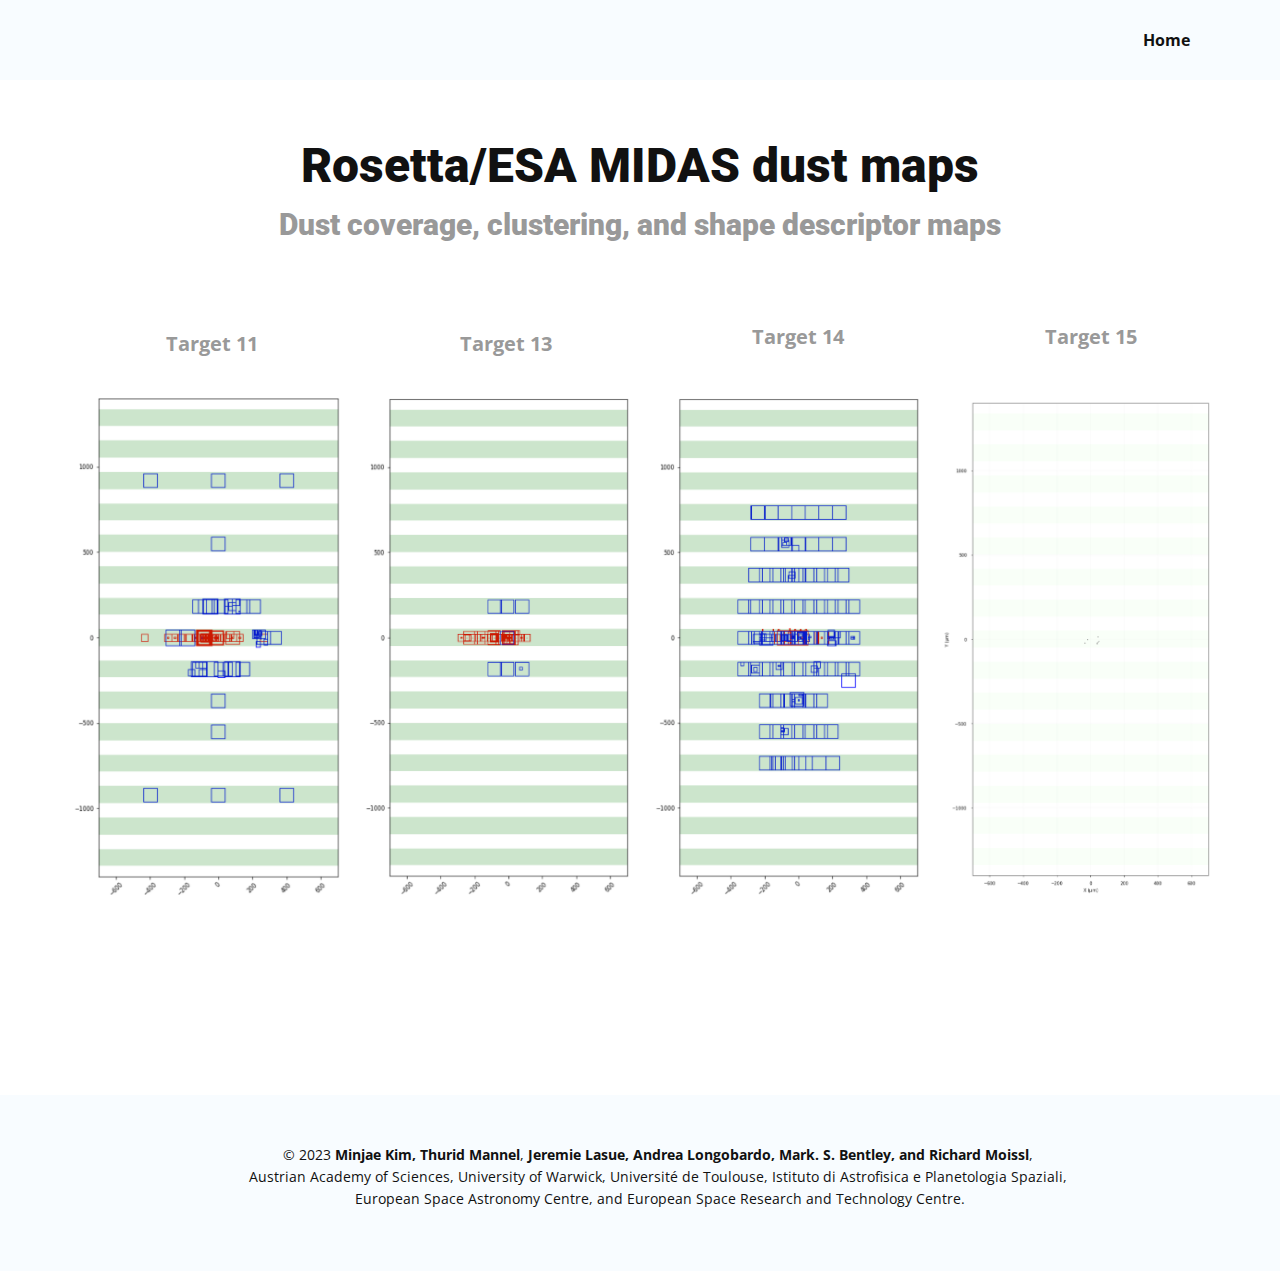
<file: Documents/GitHub/orig_MIDAS-dustmaps/Target-15.html>
<!DOCTYPE html>
<html style="font-size: 16px;" lang="en"><head>
    <meta name="viewport" content="width=device-width, initial-scale=1.0">
    <meta charset="utf-8">
    <meta name="keywords" content="MIDAS dust coverage mapszoom action version">
    <meta name="description" content="">
    <title>Target 15</title>
    <link rel="stylesheet" href="nicepage.css" media="screen">
<link rel="stylesheet" href="Target-15.css" media="screen">
    <script class="u-script" type="text/javascript" src="jquery.js" defer=""></script>
    <script class="u-script" type="text/javascript" src="nicepage.js" defer=""></script>
    <meta name="generator" content="Nicepage 5.4.4, nicepage.com">
    <link id="u-theme-google-font" rel="stylesheet" href="https://fonts.googleapis.com/css?family=Roboto:100,100i,300,300i,400,400i,500,500i,700,700i,900,900i|Open+Sans:300,300i,400,400i,500,500i,600,600i,700,700i,800,800i">
    
    
    
    <script type="application/ld+json">{
		"@context": "http://schema.org",
		"@type": "Organization",
		"name": "MIDAS_dust_maps"
}</script>
    <meta name="theme-color" content="#478ac9">
    <meta property="og:title" content="Target 15">
    <meta property="og:description" content="">
    <meta property="og:type" content="website">
  
    <meta name="viewport" content="width=device-width, initial-scale=1.0">
<meta data-intl-tel-input-cdn-path="intlTelInput/"></head>

  <body class="u-body u-xl-mode" data-lang="en"><header class="u-clearfix u-custom-color-4 u-header u-header" id="sec-9d9f"><div class="u-clearfix u-sheet u-sheet-1">
        <nav class="u-menu u-menu-dropdown u-offcanvas u-menu-1">
          <div class="menu-collapse" style="font-size: 1rem; letter-spacing: 0px; font-weight: 700;">
            <a class="u-button-style u-custom-left-right-menu-spacing u-custom-padding-bottom u-custom-top-bottom-menu-spacing u-nav-link u-text-active-palette-1-base u-text-hover-palette-2-base" href="#">
              <svg class="u-svg-link" viewBox="0 0 24 24"><use xmlns:xlink="http://www.w3.org/1999/xlink" xlink:href="#menu-hamburger"></use></svg>
              <svg class="u-svg-content" version="1.1" id="menu-hamburger" viewBox="0 0 16 16" x="0px" y="0px" xmlns:xlink="http://www.w3.org/1999/xlink" xmlns="http://www.w3.org/2000/svg"><g><rect y="1" width="16" height="2"></rect><rect y="7" width="16" height="2"></rect><rect y="13" width="16" height="2"></rect>
</g></svg>
            </a>
          </div>
          <div class="u-custom-menu u-nav-container">
            <ul class="u-nav u-unstyled u-nav-1"><li class="u-nav-item"><a class="u-button-style u-nav-link u-text-active-palette-1-base u-text-hover-palette-2-base" href="Home.html" style="padding: 10px 20px;">Home</a>
</li></ul>
          </div>
          <div class="u-custom-menu u-nav-container-collapse">
            <div class="u-black u-container-style u-inner-container-layout u-opacity u-opacity-95 u-sidenav">
              <div class="u-inner-container-layout u-sidenav-overflow">
                <div class="u-menu-close"></div>
                <ul class="u-align-center u-nav u-popupmenu-items u-unstyled u-nav-2"><li class="u-nav-item"><a class="u-button-style u-nav-link" href="Home.html" style="padding: 10px 20px;">Home</a>
</li></ul>
              </div>
            </div>
            <div class="u-black u-menu-overlay u-opacity u-opacity-70"></div>
          </div>
        </nav>
      </div></header>
    <section class="u-align-center u-clearfix u-section-1" id="sec-c77c">
      <div class="u-clearfix u-sheet u-sheet-1">
        <h1 class="u-text u-text-1"> Rosetta/ESA MIDAS dust maps<span style="font-size: 1.875rem;" class="u-text-grey-40">
            <br>Dust ​coverage, clustering, and shape descriptor maps
          </span>
          <br>
        </h1>
      </div>
    </section>
    <section class="u-clearfix u-section-2" id="sec-226b">
      <div class="u-clearfix u-sheet u-sheet-1">
        <p class="u-text u-text-grey-40 u-text-1"><b>Target 11</b>
        </p>
        <p class="u-text u-text-grey-40 u-text-2"><b>Target 13</b>
        </p>
        <p class="u-text u-text-grey-40 u-text-3"><b>Target 14</b>
        </p>
        <p class="u-text u-text-grey-40 u-text-4"><b>Target 15</b>
          <br>
        </p>
        <div class="u-expanded-width u-gallery u-layout-grid u-lightbox u-show-text-on-hover u-gallery-1">
          <div class="u-gallery-inner u-gallery-inner-1">
            <div class="u-effect-fade u-gallery-item" data-href="Target-11.html" title="Target 11">
              <div class="u-back-slide" data-image-width="1176" data-image-height="2152">
                <img class="u-back-image u-expanded" src="images/11_tgt.png">
              </div>
              <div class="u-over-slide u-shading u-over-slide-1">
                <h3 class="u-gallery-heading"></h3>
                <p class="u-gallery-text"></p>
              </div>
            </div>
            <div class="u-effect-fade u-gallery-item" data-href="Target-13.html" title="Target 13">
              <div class="u-back-slide" data-image-width="1170" data-image-height="2146">
                <img class="u-back-image u-expanded" src="images/13_tgt2.png">
              </div>
              <div class="u-over-slide u-shading u-over-slide-2">
                <h3 class="u-gallery-heading"></h3>
                <p class="u-gallery-text"></p>
              </div>
            </div>
            <div class="u-effect-fade u-gallery-item" data-href="Target-14.html" title="Target 14">
              <div class="u-back-slide" data-image-width="1182" data-image-height="2152">
                <img class="u-back-image u-expanded" src="images/14_tgt2.png">
              </div>
              <div class="u-over-slide u-shading u-over-slide-3">
                <h3 class="u-gallery-heading"></h3>
                <p class="u-gallery-text"></p>
              </div>
            </div>
            <div class="u-effect-fade u-gallery-item" data-href="target15_info.html" title="target15_info">
              <div class="u-back-slide" data-image-width="1166" data-image-height="2112">
                <img class="u-back-image u-expanded" src="images/2D_Target_15_total_bounding_box.png">
              </div>
              <div class="u-over-slide u-shading u-over-slide-4">
                <h3 class="u-gallery-heading"></h3>
                <p class="u-gallery-text"></p>
              </div>
            </div>
          </div>
        </div>
      </div>
    </section>
    
    
    <footer class="u-align-center u-clearfix u-custom-color-4 u-footer u-footer" id="sec-1b21"><div class="u-clearfix u-sheet u-sheet-1">
        <p class="u-small-text u-text u-text-variant u-text-1">© 2023&nbsp;<b>Minjae Kim, Thurid Mannel</b>,<span style="font-weight: 700;"> Jeremie Lasue, Andrea Longobardo, Mark. S. Bentley, and Richard Moissl</span>,&nbsp;<br> Austrian Academy of Sciences, University of Warwick, Université de Toulouse, Istituto di Astrofisica e Planetologia Spaziali,&nbsp;<br>European Space Astronomy Centre,&nbsp;and European Space Research and Technology Centre.
        </p>
      </div></footer>
  
</body></html>
</file>
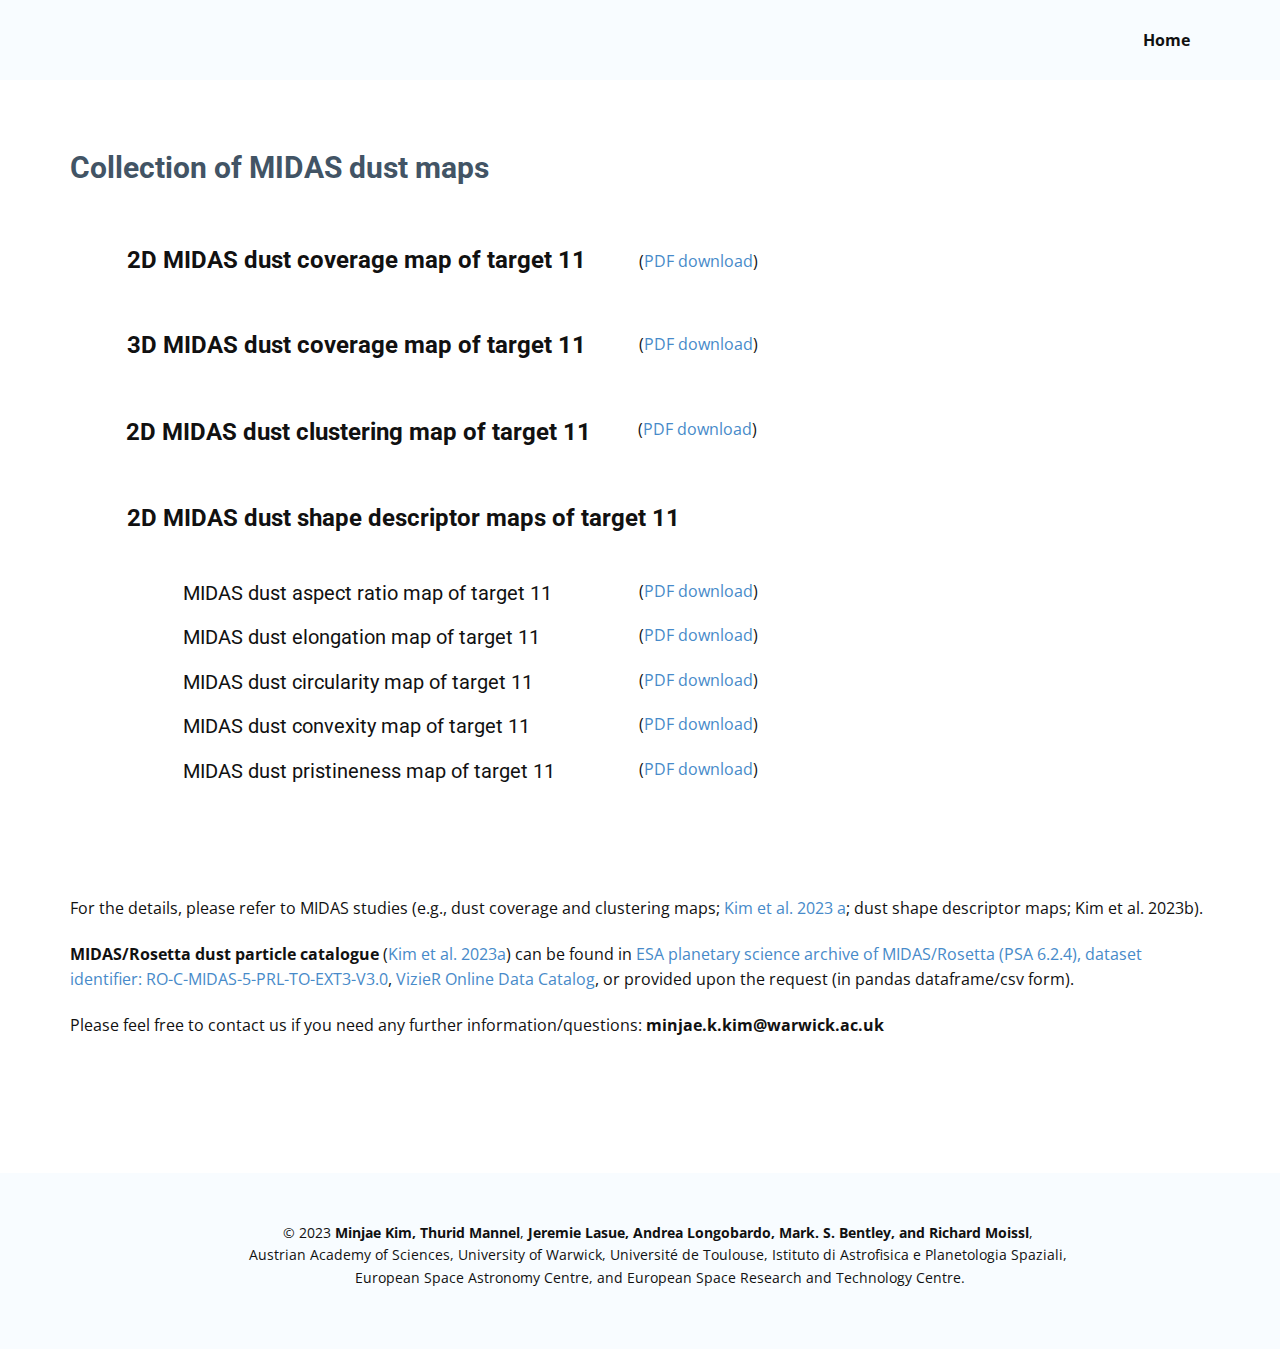
<file: Documents/GitHub/orig_MIDAS-dustmaps/target11_info.html>
<!DOCTYPE html>
<html style="font-size: 16px;" lang="en"><head>
    <meta name="viewport" content="width=device-width, initial-scale=1.0">
    <meta charset="utf-8">
    <meta name="keywords" content="">
    <meta name="description" content="">
    <title>target11_info</title>
    <link rel="stylesheet" href="nicepage.css" media="screen">
<link rel="stylesheet" href="target11_info.css" media="screen">
    <script class="u-script" type="text/javascript" src="jquery.js" defer=""></script>
    <script class="u-script" type="text/javascript" src="nicepage.js" defer=""></script>
    <meta name="generator" content="Nicepage 5.4.4, nicepage.com">
    <link id="u-theme-google-font" rel="stylesheet" href="https://fonts.googleapis.com/css?family=Roboto:100,100i,300,300i,400,400i,500,500i,700,700i,900,900i|Open+Sans:300,300i,400,400i,500,500i,600,600i,700,700i,800,800i">
    
    
    <script type="application/ld+json">{
		"@context": "http://schema.org",
		"@type": "Organization",
		"name": "MIDAS_dust_maps"
}</script>
    <meta name="theme-color" content="#478ac9">
    <meta property="og:title" content="target11_info">
    <meta property="og:description" content="">
    <meta property="og:type" content="website">
  
    <meta name="viewport" content="width=device-width, initial-scale=1.0">
<meta data-intl-tel-input-cdn-path="intlTelInput/"></head>

  <body class="u-body u-xl-mode" data-lang="en"><header class="u-clearfix u-custom-color-4 u-header u-header" id="sec-9d9f"><div class="u-clearfix u-sheet u-sheet-1">
        <nav class="u-menu u-menu-dropdown u-offcanvas u-menu-1">
          <div class="menu-collapse" style="font-size: 1rem; letter-spacing: 0px; font-weight: 700;">
            <a class="u-button-style u-custom-left-right-menu-spacing u-custom-padding-bottom u-custom-top-bottom-menu-spacing u-nav-link u-text-active-palette-1-base u-text-hover-palette-2-base" href="#">
              <svg class="u-svg-link" viewBox="0 0 24 24"><use xmlns:xlink="http://www.w3.org/1999/xlink" xlink:href="#menu-hamburger"></use></svg>
              <svg class="u-svg-content" version="1.1" id="menu-hamburger" viewBox="0 0 16 16" x="0px" y="0px" xmlns:xlink="http://www.w3.org/1999/xlink" xmlns="http://www.w3.org/2000/svg"><g><rect y="1" width="16" height="2"></rect><rect y="7" width="16" height="2"></rect><rect y="13" width="16" height="2"></rect>
</g></svg>
            </a>
          </div>
          <div class="u-custom-menu u-nav-container">
            <ul class="u-nav u-unstyled u-nav-1"><li class="u-nav-item"><a class="u-button-style u-nav-link u-text-active-palette-1-base u-text-hover-palette-2-base" href="Home.html" style="padding: 10px 20px;">Home</a>
</li></ul>
          </div>
          <div class="u-custom-menu u-nav-container-collapse">
            <div class="u-black u-container-style u-inner-container-layout u-opacity u-opacity-95 u-sidenav">
              <div class="u-inner-container-layout u-sidenav-overflow">
                <div class="u-menu-close"></div>
                <ul class="u-align-center u-nav u-popupmenu-items u-unstyled u-nav-2"><li class="u-nav-item"><a class="u-button-style u-nav-link" href="Home.html" style="padding: 10px 20px;">Home</a>
</li></ul>
              </div>
            </div>
            <div class="u-black u-menu-overlay u-opacity u-opacity-70"></div>
          </div>
        </nav>
      </div></header>
    <section class="u-clearfix u-section-1" id="sec-3365">
      <div class="u-clearfix u-sheet u-sheet-1">
        <h3 class="u-text u-text-default u-text-palette-1-dark-2 u-text-1">Collection of MIDAS dust maps</h3>
        <h4 class="u-text u-text-default u-text-2">2D MIDAS dust coverage map of target 11</h4>
        <p class="u-text u-text-default u-text-3">(<a href="files/2D_Target_11_usable_for_shape_rect_fill.pdf" class="u-active-none u-border-none u-btn u-button-link u-button-style u-file-link u-hover-none u-none u-text-palette-1-base u-btn-1">PDF download</a>)
        </p>
        <h4 class="u-text u-text-default u-text-4">3D MIDAS dust coverage map of target 11</h4>
        <p class="u-text u-text-default u-text-5">(<a href="files/3D_Target_11_usable_for_shape.pdf" class="u-active-none u-border-none u-btn u-button-link u-button-style u-file-link u-hover-none u-none u-text-palette-1-base u-btn-2">PDF download</a>)
        </p>
        <p class="u-text u-text-default u-text-6">(<a href="files/2D_Target_11_clustering_centeroid.pdf" class="u-active-none u-border-none u-btn u-button-link u-button-style u-file-link u-hover-none u-none u-text-palette-1-base u-btn-3">PDF download</a>)
        </p>
        <h4 class="u-text u-text-default u-text-7">2D MIDAS dust clustering map of target 11</h4>
        <h4 class="u-text u-text-default u-text-8">2D MIDAS dust shape descriptor maps of target 11</h4>
        <p class="u-text u-text-default u-text-9">(<a href="files/2D_Target_11_clustering_centeroid_aspect_ratio.pdf" class="u-active-none u-border-none u-btn u-button-link u-button-style u-file-link u-hover-none u-none u-text-palette-1-base u-btn-4">PDF download</a>)
        </p>
        <h5 class="u-text u-text-default u-text-10">MIDAS dust aspect ratio map of target 11</h5>
        <p class="u-text u-text-default u-text-11">(<a href="files/2D_Target_11_clustering_centeroid_elongation.pdf" class="u-active-none u-border-none u-btn u-button-link u-button-style u-file-link u-hover-none u-none u-text-palette-1-base u-btn-5">PDF download</a>)
        </p>
        <h5 class="u-text u-text-default u-text-12">MIDAS dust elongation map of target 11</h5>
        <p class="u-text u-text-default u-text-13">(<a href="files/2D_Target_11_clustering_centeroid_circularity.pdf" class="u-active-none u-border-none u-btn u-button-link u-button-style u-file-link u-hover-none u-none u-text-palette-1-base u-btn-6">PDF download</a>)
        </p>
        <h5 class="u-text u-text-default u-text-14">MIDAS dust circularity map of target 11</h5>
        <p class="u-text u-text-default u-text-15">(<a href="files/2D_Target_11_clustering_centeroid_convexity.pdf" class="u-active-none u-border-none u-btn u-button-link u-button-style u-file-link u-hover-none u-none u-text-palette-1-base u-btn-7">PDF download</a>)
        </p>
        <h5 class="u-text u-text-default u-text-16">MIDAS dust convexity map of target 11</h5>
        <p class="u-text u-text-default u-text-17">(<a href="files/2D_Target_11_clustering_centeroid_pristinity_score.pdf" class="u-active-none u-border-none u-btn u-button-link u-button-style u-file-link u-hover-none u-none u-text-palette-1-base u-btn-8">PDF download</a>)
        </p>
        <h5 class="u-text u-text-default u-text-18">MIDAS dust pristineness map of target 11</h5>
        <p class="u-text u-text-19">For the details, please refer to MIDAS studies (e.g., dust coverage and clustering maps; <a href="https://arxiv.org/pdf/2302.10721.pdf" class="u-active-none u-border-none u-btn u-button-link u-button-style u-hover-none u-none u-text-palette-1-base u-btn-9" target="_blank">Kim et al. 2023 a</a>; dust shape descriptor maps; Kim et al. 2023b).
        </p>
        <p class="u-text u-text-20">
          <span style="font-weight: 700;">MIDAS/Rosetta dust particle catalogue <span style="font-weight: 400;">(<a href="https://arxiv.org/pdf/2302.10721.pdf" class="u-active-none u-border-none u-btn u-button-link u-button-style u-hover-none u-none u-text-palette-1-base u-btn-10" target="_blank">Kim et al. 2023a</a>)
            </span>
          </span> can be found in <a href="https://archives.esac.esa.int/psa/\#!Table\%20View/MIDAS=instrument" class="u-active-none u-border-none u-btn u-button-link u-button-style u-hover-none u-none u-text-palette-1-base u-btn-11" target="_blank">ESA planetary science archive of MIDAS/Rosetta (PSA 6.2.4), dataset identifier: RO-C-MIDAS-5-PRL-TO-EXT3-V3.0</a>,&nbsp;<a href="https://cdsarc.cds.unistra.fr/viz-bin/cat/J/A+A/673/A129" class="u-active-none u-border-none u-btn u-button-link u-button-style u-hover-none u-none u-text-palette-1-base u-btn-12" target="_blank">VizieR Online Data Catalog</a>,&nbsp;or provided upon the request (in pandas dataframe/csv form).
        </p>
        <p class="u-text u-text-21"> Please&nbsp;feel free to&nbsp;contact us if you&nbsp;need any further information/questions: <span style="font-weight: 700;">minjae.k.kim@warwick.ac.uk</span>
        </p>
      </div>
    </section>
    
    
    <footer class="u-align-center u-clearfix u-custom-color-4 u-footer u-footer" id="sec-1b21"><div class="u-clearfix u-sheet u-sheet-1">
        <p class="u-small-text u-text u-text-variant u-text-1">© 2023&nbsp;<b>Minjae Kim, Thurid Mannel</b>,<span style="font-weight: 700;"> Jeremie Lasue, Andrea Longobardo, Mark. S. Bentley, and Richard Moissl</span>,&nbsp;<br> Austrian Academy of Sciences, University of Warwick, Université de Toulouse, Istituto di Astrofisica e Planetologia Spaziali,&nbsp;<br>European Space Astronomy Centre,&nbsp;and European Space Research and Technology Centre.
        </p>
      </div></footer>
  
</body></html>
</file>
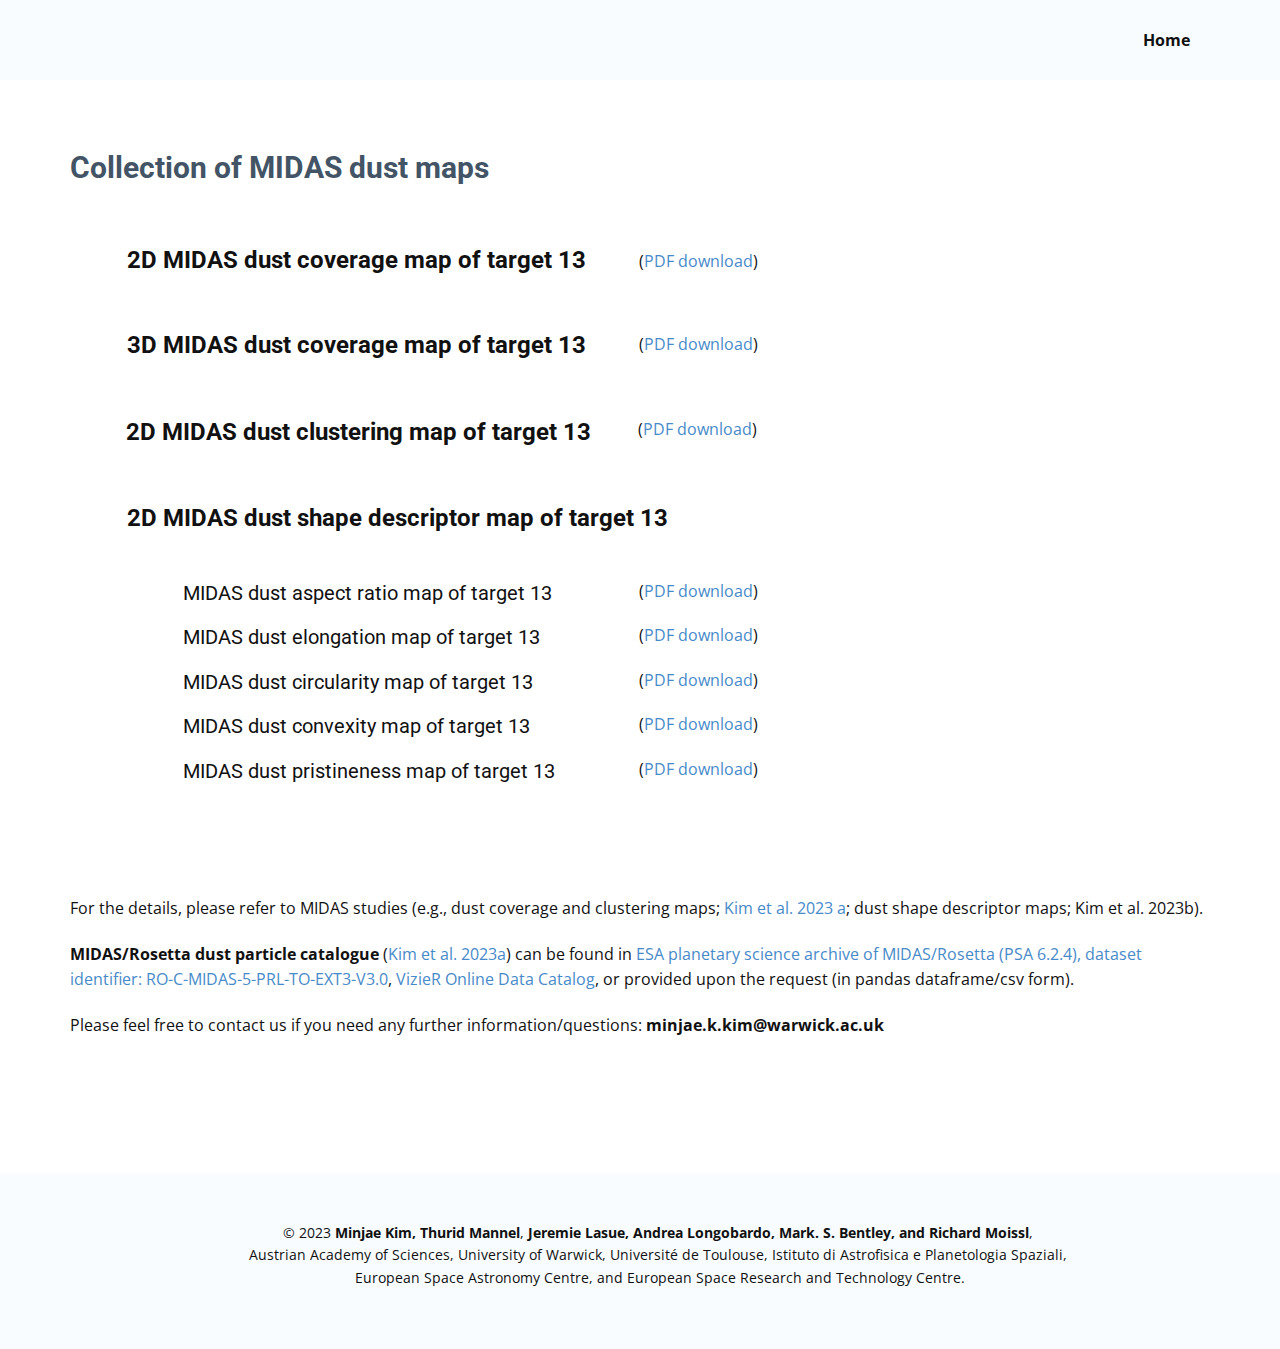
<file: Documents/GitHub/orig_MIDAS-dustmaps/target13_info.html>
<!DOCTYPE html>
<html style="font-size: 16px;" lang="en"><head>
    <meta name="viewport" content="width=device-width, initial-scale=1.0">
    <meta charset="utf-8">
    <meta name="keywords" content="">
    <meta name="description" content="">
    <title>target13_info</title>
    <link rel="stylesheet" href="nicepage.css" media="screen">
<link rel="stylesheet" href="target13_info.css" media="screen">
    <script class="u-script" type="text/javascript" src="jquery.js" defer=""></script>
    <script class="u-script" type="text/javascript" src="nicepage.js" defer=""></script>
    <meta name="generator" content="Nicepage 5.4.4, nicepage.com">
    <link id="u-theme-google-font" rel="stylesheet" href="https://fonts.googleapis.com/css?family=Roboto:100,100i,300,300i,400,400i,500,500i,700,700i,900,900i|Open+Sans:300,300i,400,400i,500,500i,600,600i,700,700i,800,800i">
    
    
    <script type="application/ld+json">{
		"@context": "http://schema.org",
		"@type": "Organization",
		"name": "MIDAS_dust_maps"
}</script>
    <meta name="theme-color" content="#478ac9">
    <meta property="og:title" content="target13_info">
    <meta property="og:description" content="">
    <meta property="og:type" content="website">
  
    <meta name="viewport" content="width=device-width, initial-scale=1.0">
<meta data-intl-tel-input-cdn-path="intlTelInput/"></head>

  <body class="u-body u-xl-mode" data-lang="en"><header class="u-clearfix u-custom-color-4 u-header u-header" id="sec-9d9f"><div class="u-clearfix u-sheet u-sheet-1">
        <nav class="u-menu u-menu-dropdown u-offcanvas u-menu-1">
          <div class="menu-collapse" style="font-size: 1rem; letter-spacing: 0px; font-weight: 700;">
            <a class="u-button-style u-custom-left-right-menu-spacing u-custom-padding-bottom u-custom-top-bottom-menu-spacing u-nav-link u-text-active-palette-1-base u-text-hover-palette-2-base" href="#">
              <svg class="u-svg-link" viewBox="0 0 24 24"><use xmlns:xlink="http://www.w3.org/1999/xlink" xlink:href="#menu-hamburger"></use></svg>
              <svg class="u-svg-content" version="1.1" id="menu-hamburger" viewBox="0 0 16 16" x="0px" y="0px" xmlns:xlink="http://www.w3.org/1999/xlink" xmlns="http://www.w3.org/2000/svg"><g><rect y="1" width="16" height="2"></rect><rect y="7" width="16" height="2"></rect><rect y="13" width="16" height="2"></rect>
</g></svg>
            </a>
          </div>
          <div class="u-custom-menu u-nav-container">
            <ul class="u-nav u-unstyled u-nav-1"><li class="u-nav-item"><a class="u-button-style u-nav-link u-text-active-palette-1-base u-text-hover-palette-2-base" href="Home.html" style="padding: 10px 20px;">Home</a>
</li></ul>
          </div>
          <div class="u-custom-menu u-nav-container-collapse">
            <div class="u-black u-container-style u-inner-container-layout u-opacity u-opacity-95 u-sidenav">
              <div class="u-inner-container-layout u-sidenav-overflow">
                <div class="u-menu-close"></div>
                <ul class="u-align-center u-nav u-popupmenu-items u-unstyled u-nav-2"><li class="u-nav-item"><a class="u-button-style u-nav-link" href="Home.html" style="padding: 10px 20px;">Home</a>
</li></ul>
              </div>
            </div>
            <div class="u-black u-menu-overlay u-opacity u-opacity-70"></div>
          </div>
        </nav>
      </div></header>
    <section class="u-clearfix u-section-1" id="sec-3365">
      <div class="u-clearfix u-sheet u-sheet-1">
        <h3 class="u-text u-text-default u-text-palette-1-dark-2 u-text-1">Collection of MIDAS dust maps</h3>
        <h4 class="u-text u-text-default u-text-2">2D MIDAS dust coverage map of target 13</h4>
        <p class="u-text u-text-default u-text-3">(<a href="files/2D_Target_13_usable_for_shape_rect_fill.pdf" class="u-active-none u-border-none u-btn u-button-link u-button-style u-file-link u-hover-none u-none u-text-palette-1-base u-btn-1">PDF download</a>)
        </p>
        <h4 class="u-text u-text-default u-text-4">3D MIDAS dust coverage map of target 13</h4>
        <p class="u-text u-text-default u-text-5">(<a href="files/3D_Target_13_usable_for_shape.pdf" class="u-active-none u-border-none u-btn u-button-link u-button-style u-file-link u-hover-none u-none u-text-palette-1-base u-btn-2">PDF download</a>)
        </p>
        <p class="u-text u-text-default u-text-6">(<a href="files/2D_Target_13_clustering_centeroid.pdf" class="u-active-none u-border-none u-btn u-button-link u-button-style u-file-link u-hover-none u-none u-text-palette-1-base u-btn-3">PDF download</a>)
        </p>
        <h4 class="u-text u-text-default u-text-7">2D MIDAS dust clustering map of target 13</h4>
        <h4 class="u-text u-text-default u-text-8">2D MIDAS dust shape descriptor map of target 13</h4>
        <p class="u-text u-text-default u-text-9">(<a href="files/2D_Target_13_clustering_centeroid_aspect_ratio.pdf" class="u-active-none u-border-none u-btn u-button-link u-button-style u-file-link u-hover-none u-none u-text-palette-1-base u-btn-4">PDF download</a>)
        </p>
        <h5 class="u-text u-text-default u-text-10">MIDAS dust aspect ratio map of target 13</h5>
        <p class="u-text u-text-default u-text-11">(<a href="files/2D_Target_13_clustering_centeroid_elongation.pdf" class="u-active-none u-border-none u-btn u-button-link u-button-style u-file-link u-hover-none u-none u-text-palette-1-base u-btn-5">PDF download</a>)
        </p>
        <h5 class="u-text u-text-default u-text-12">MIDAS dust elongation map of target 13</h5>
        <p class="u-text u-text-default u-text-13">(<a href="files/2D_Target_13_clustering_centeroid_circularity.pdf" class="u-active-none u-border-none u-btn u-button-link u-button-style u-file-link u-hover-none u-none u-text-palette-1-base u-btn-6">PDF download</a>)
        </p>
        <h5 class="u-text u-text-default u-text-14">MIDAS dust circularity map of target 13</h5>
        <p class="u-text u-text-default u-text-15">(<a href="files/2D_Target_13_clustering_centeroid_convexity.pdf" class="u-active-none u-border-none u-btn u-button-link u-button-style u-file-link u-hover-none u-none u-text-palette-1-base u-btn-7">PDF download</a>)
        </p>
        <h5 class="u-text u-text-default u-text-16">MIDAS dust convexity map of target 13</h5>
        <p class="u-text u-text-default u-text-17">(<a href="files/2D_Target_13_clustering_centeroid_pristinity_score.pdf" class="u-active-none u-border-none u-btn u-button-link u-button-style u-file-link u-hover-none u-none u-text-palette-1-base u-btn-8">PDF download</a>)
        </p>
        <h5 class="u-text u-text-default u-text-18">MIDAS dust pristineness map of target 13</h5>
        <p class="u-text u-text-19">For the details, please refer to MIDAS studies (e.g., dust coverage and clustering maps; <a href="https://arxiv.org/pdf/2302.10721.pdf" class="u-active-none u-border-none u-btn u-button-link u-button-style u-hover-none u-none u-text-palette-1-base u-btn-9" target="_blank">Kim et al. 2023 a</a>; dust shape descriptor maps; Kim et al. 2023b).
        </p>
        <p class="u-text u-text-20">
          <span style="font-weight: 700;">MIDAS/Rosetta dust particle catalogue <span style="font-weight: 400;">(<a href="https://arxiv.org/pdf/2302.10721.pdf" class="u-active-none u-border-none u-btn u-button-link u-button-style u-hover-none u-none u-text-palette-1-base u-btn-10" target="_blank">Kim et al. 2023a</a>)
            </span>
          </span> can be found in <a href="https://archives.esac.esa.int/psa/\#!Table\%20View/MIDAS=instrument" class="u-active-none u-border-none u-btn u-button-link u-button-style u-hover-none u-none u-text-palette-1-base u-btn-11" target="_blank">ESA planetary science archive of MIDAS/Rosetta (PSA 6.2.4), dataset identifier: RO-C-MIDAS-5-PRL-TO-EXT3-V3.0</a>,&nbsp;<a href="https://cdsarc.cds.unistra.fr/viz-bin/cat/J/A+A/673/A129" class="u-active-none u-border-none u-btn u-button-link u-button-style u-hover-none u-none u-text-palette-1-base u-btn-12" target="_blank">VizieR Online Data Catalog</a>,&nbsp;or provided upon the request​ (in pandas dataframe/csv form).
        </p>
        <p class="u-text u-text-21"> Please&nbsp;feel free to&nbsp;contact us if you&nbsp;need any further information/questions: <span style="font-weight: 700;">minjae.k.kim@warwick.ac.uk</span>
        </p>
      </div>
    </section>
    
    
    <footer class="u-align-center u-clearfix u-custom-color-4 u-footer u-footer" id="sec-1b21"><div class="u-clearfix u-sheet u-sheet-1">
        <p class="u-small-text u-text u-text-variant u-text-1">© 2023&nbsp;<b>Minjae Kim, Thurid Mannel</b>,<span style="font-weight: 700;"> Jeremie Lasue, Andrea Longobardo, Mark. S. Bentley, and Richard Moissl</span>,&nbsp;<br> Austrian Academy of Sciences, University of Warwick, Université de Toulouse, Istituto di Astrofisica e Planetologia Spaziali,&nbsp;<br>European Space Astronomy Centre,&nbsp;and European Space Research and Technology Centre.
        </p>
      </div></footer>
  
</body></html>
</file>
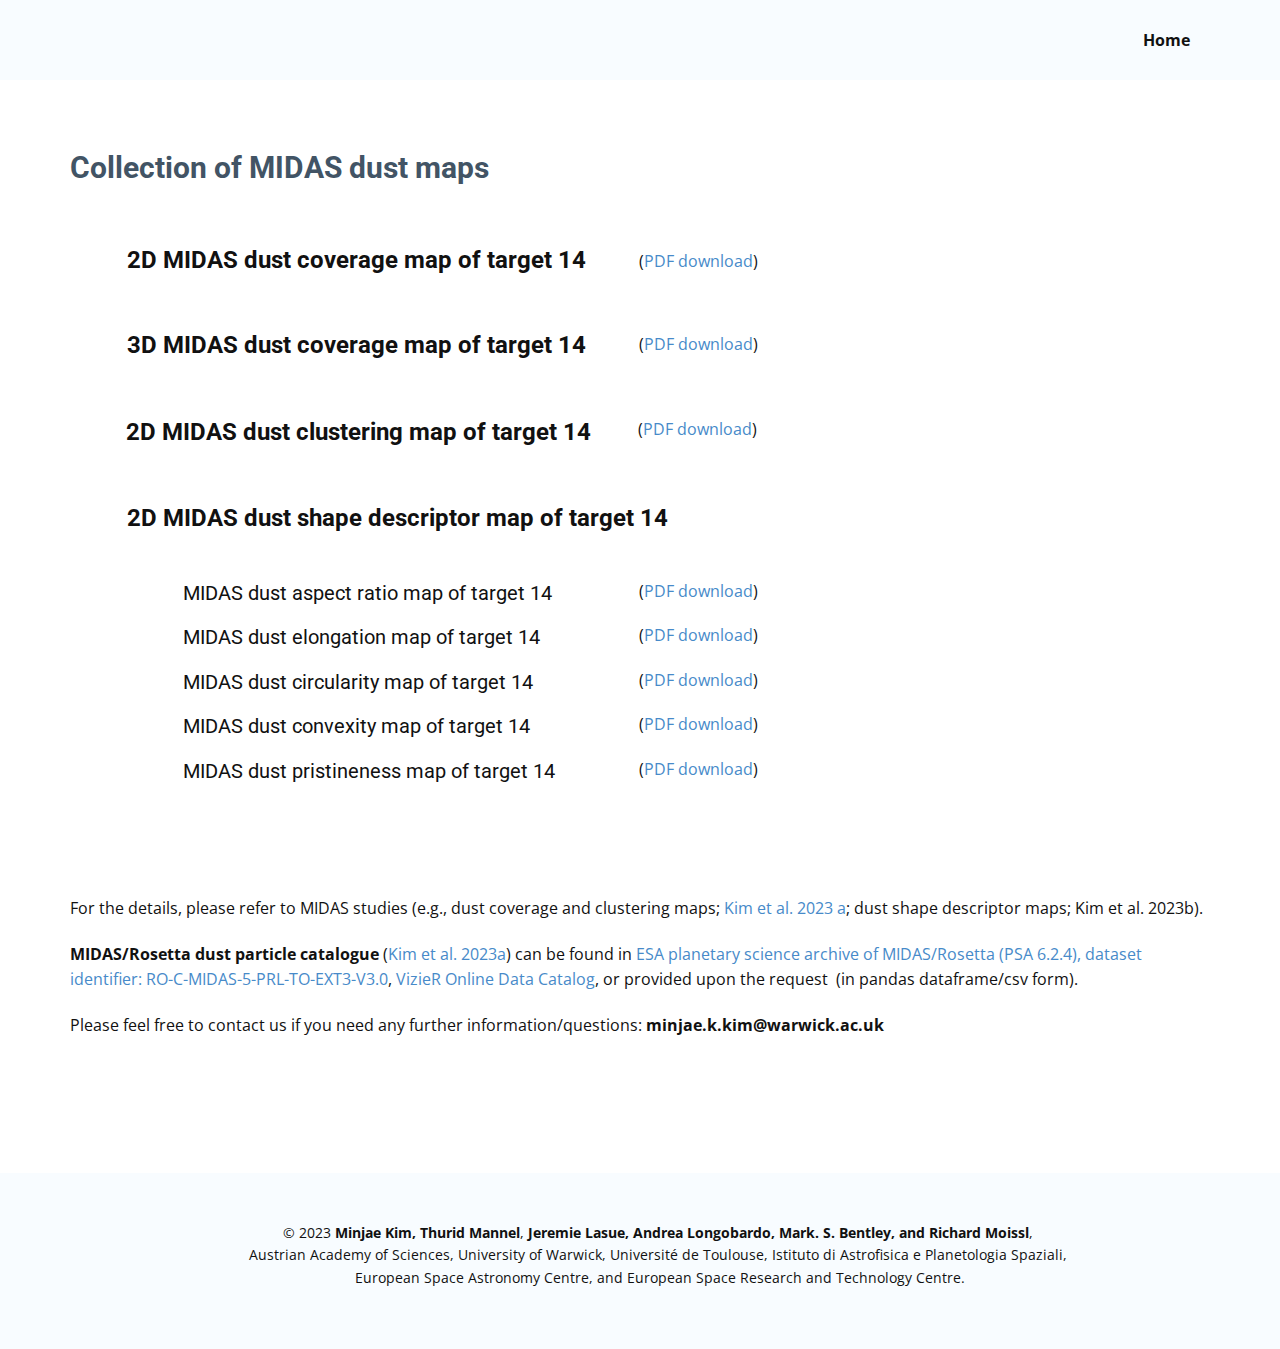
<file: Documents/GitHub/orig_MIDAS-dustmaps/target14_info.html>
<!DOCTYPE html>
<html style="font-size: 16px;" lang="en"><head>
    <meta name="viewport" content="width=device-width, initial-scale=1.0">
    <meta charset="utf-8">
    <meta name="keywords" content="">
    <meta name="description" content="">
    <title>target14_info</title>
    <link rel="stylesheet" href="nicepage.css" media="screen">
<link rel="stylesheet" href="target14_info.css" media="screen">
    <script class="u-script" type="text/javascript" src="jquery.js" defer=""></script>
    <script class="u-script" type="text/javascript" src="nicepage.js" defer=""></script>
    <meta name="generator" content="Nicepage 5.4.4, nicepage.com">
    <link id="u-theme-google-font" rel="stylesheet" href="https://fonts.googleapis.com/css?family=Roboto:100,100i,300,300i,400,400i,500,500i,700,700i,900,900i|Open+Sans:300,300i,400,400i,500,500i,600,600i,700,700i,800,800i">
    
    
    <script type="application/ld+json">{
		"@context": "http://schema.org",
		"@type": "Organization",
		"name": "MIDAS_dust_maps"
}</script>
    <meta name="theme-color" content="#478ac9">
    <meta property="og:title" content="target14_info">
    <meta property="og:description" content="">
    <meta property="og:type" content="website">
  
    <meta name="viewport" content="width=device-width, initial-scale=1.0">
<meta data-intl-tel-input-cdn-path="intlTelInput/"></head>

  <body class="u-body u-xl-mode" data-lang="en"><header class="u-clearfix u-custom-color-4 u-header u-header" id="sec-9d9f"><div class="u-clearfix u-sheet u-sheet-1">
        <nav class="u-menu u-menu-dropdown u-offcanvas u-menu-1">
          <div class="menu-collapse" style="font-size: 1rem; letter-spacing: 0px; font-weight: 700;">
            <a class="u-button-style u-custom-left-right-menu-spacing u-custom-padding-bottom u-custom-top-bottom-menu-spacing u-nav-link u-text-active-palette-1-base u-text-hover-palette-2-base" href="#">
              <svg class="u-svg-link" viewBox="0 0 24 24"><use xmlns:xlink="http://www.w3.org/1999/xlink" xlink:href="#menu-hamburger"></use></svg>
              <svg class="u-svg-content" version="1.1" id="menu-hamburger" viewBox="0 0 16 16" x="0px" y="0px" xmlns:xlink="http://www.w3.org/1999/xlink" xmlns="http://www.w3.org/2000/svg"><g><rect y="1" width="16" height="2"></rect><rect y="7" width="16" height="2"></rect><rect y="13" width="16" height="2"></rect>
</g></svg>
            </a>
          </div>
          <div class="u-custom-menu u-nav-container">
            <ul class="u-nav u-unstyled u-nav-1"><li class="u-nav-item"><a class="u-button-style u-nav-link u-text-active-palette-1-base u-text-hover-palette-2-base" href="Home.html" style="padding: 10px 20px;">Home</a>
</li></ul>
          </div>
          <div class="u-custom-menu u-nav-container-collapse">
            <div class="u-black u-container-style u-inner-container-layout u-opacity u-opacity-95 u-sidenav">
              <div class="u-inner-container-layout u-sidenav-overflow">
                <div class="u-menu-close"></div>
                <ul class="u-align-center u-nav u-popupmenu-items u-unstyled u-nav-2"><li class="u-nav-item"><a class="u-button-style u-nav-link" href="Home.html" style="padding: 10px 20px;">Home</a>
</li></ul>
              </div>
            </div>
            <div class="u-black u-menu-overlay u-opacity u-opacity-70"></div>
          </div>
        </nav>
      </div></header>
    <section class="u-clearfix u-section-1" id="sec-3365">
      <div class="u-clearfix u-sheet u-sheet-1">
        <h3 class="u-text u-text-default u-text-palette-1-dark-2 u-text-1">Collection of MIDAS dust maps</h3>
        <h4 class="u-text u-text-default u-text-2">2D MIDAS dust coverage map of target 14</h4>
        <p class="u-text u-text-default u-text-3">(<a href="files/2D_Target_14_usable_for_shape_rect_fill.pdf" class="u-active-none u-border-none u-btn u-button-link u-button-style u-file-link u-hover-none u-none u-text-palette-1-base u-btn-1">PDF download</a>)
        </p>
        <h4 class="u-text u-text-default u-text-4">3D MIDAS dust coverage map of target 14</h4>
        <p class="u-text u-text-default u-text-5">(<a href="files/3D_Target_14_usable_for_shape.pdf" class="u-active-none u-border-none u-btn u-button-link u-button-style u-file-link u-hover-none u-none u-text-palette-1-base u-btn-2">PDF download</a>)
        </p>
        <p class="u-text u-text-default u-text-6">(<a href="files/2D_Target_14_clustering_centeroid.pdf" class="u-active-none u-border-none u-btn u-button-link u-button-style u-file-link u-hover-none u-none u-text-palette-1-base u-btn-3">PDF download</a>)
        </p>
        <h4 class="u-text u-text-default u-text-7">2D MIDAS dust clustering map of target 14</h4>
        <h4 class="u-text u-text-default u-text-8">2D MIDAS dust shape descriptor map of target 14</h4>
        <p class="u-text u-text-default u-text-9">(<a href="files/2D_Target_14_clustering_centeroid_aspect_ratio.pdf" class="u-active-none u-border-none u-btn u-button-link u-button-style u-file-link u-hover-none u-none u-text-palette-1-base u-btn-4">PDF download</a>)
        </p>
        <h5 class="u-text u-text-default u-text-10">MIDAS dust aspect ratio map of target 14</h5>
        <p class="u-text u-text-default u-text-11">(<a href="files/2D_Target_14_clustering_centeroid_elongation.pdf" class="u-active-none u-border-none u-btn u-button-link u-button-style u-file-link u-hover-none u-none u-text-palette-1-base u-btn-5">PDF download</a>)
        </p>
        <h5 class="u-text u-text-default u-text-12">MIDAS dust elongation map of target 14</h5>
        <p class="u-text u-text-default u-text-13">(<a href="files/2D_Target_14_clustering_centeroid_circularity.pdf" class="u-active-none u-border-none u-btn u-button-link u-button-style u-file-link u-hover-none u-none u-text-palette-1-base u-btn-6">PDF download</a>)
        </p>
        <h5 class="u-text u-text-default u-text-14">MIDAS dust circularity map of target 14</h5>
        <p class="u-text u-text-default u-text-15">(<a href="files/2D_Target_14_clustering_centeroid_convexity.pdf" class="u-active-none u-border-none u-btn u-button-link u-button-style u-file-link u-hover-none u-none u-text-palette-1-base u-btn-7">PDF download</a>)
        </p>
        <h5 class="u-text u-text-default u-text-16">MIDAS dust convexity map of target 14</h5>
        <p class="u-text u-text-default u-text-17">(<a href="files/2D_Target_14_clustering_centeroid_pristinity_score.pdf" class="u-active-none u-border-none u-btn u-button-link u-button-style u-file-link u-hover-none u-none u-text-palette-1-base u-btn-8">PDF download</a>)
        </p>
        <h5 class="u-text u-text-default u-text-18">MIDAS dust pristineness map of target 14</h5>
        <p class="u-text u-text-19">For the details, please refer to MIDAS studies (e.g., dust coverage and clustering maps; <a href="https://arxiv.org/pdf/2302.10721.pdf" class="u-active-none u-border-none u-btn u-button-link u-button-style u-hover-none u-none u-text-palette-1-base u-btn-9" target="_blank">Kim et al. 2023 a</a>; dust shape descriptor maps; Kim et al. 2023b).
        </p>
        <p class="u-text u-text-20">
          <span style="font-weight: 700;">MIDAS/Rosetta dust particle catalogue <span style="font-weight: 400;">(<a href="https://arxiv.org/pdf/2302.10721.pdf" class="u-active-none u-border-none u-btn u-button-link u-button-style u-hover-none u-none u-text-palette-1-base u-btn-10" target="_blank">Kim et al. 2023a</a>)
            </span>
          </span> can be found in <a href="https://archives.esac.esa.int/psa/\#!Table\%20View/MIDAS=instrument" class="u-active-none u-border-none u-btn u-button-link u-button-style u-hover-none u-none u-text-palette-1-base u-btn-11" target="_blank">ESA planetary science archive of MIDAS/Rosetta (PSA 6.2.4), dataset identifier: RO-C-MIDAS-5-PRL-TO-EXT3-V3.0</a>,&nbsp;<a href="https://cdsarc.cds.unistra.fr/viz-bin/cat/J/A+A/673/A129" class="u-active-none u-border-none u-btn u-button-link u-button-style u-hover-none u-none u-text-palette-1-base u-btn-12" target="_blank">VizieR Online Data Catalog</a>,&nbsp;or provided upon the request&nbsp; (in pandas dataframe/csv form).
        </p>
        <p class="u-text u-text-21"> Please&nbsp;feel free to&nbsp;contact us if you&nbsp;need any further information/questions: <span style="font-weight: 700;">minjae.k.kim@warwick.ac.uk</span>
        </p>
      </div>
    </section>
    
    
    <footer class="u-align-center u-clearfix u-custom-color-4 u-footer u-footer" id="sec-1b21"><div class="u-clearfix u-sheet u-sheet-1">
        <p class="u-small-text u-text u-text-variant u-text-1">© 2023&nbsp;<b>Minjae Kim, Thurid Mannel</b>,<span style="font-weight: 700;"> Jeremie Lasue, Andrea Longobardo, Mark. S. Bentley, and Richard Moissl</span>,&nbsp;<br> Austrian Academy of Sciences, University of Warwick, Université de Toulouse, Istituto di Astrofisica e Planetologia Spaziali,&nbsp;<br>European Space Astronomy Centre,&nbsp;and European Space Research and Technology Centre.
        </p>
      </div></footer>
  
</body></html>
</file>
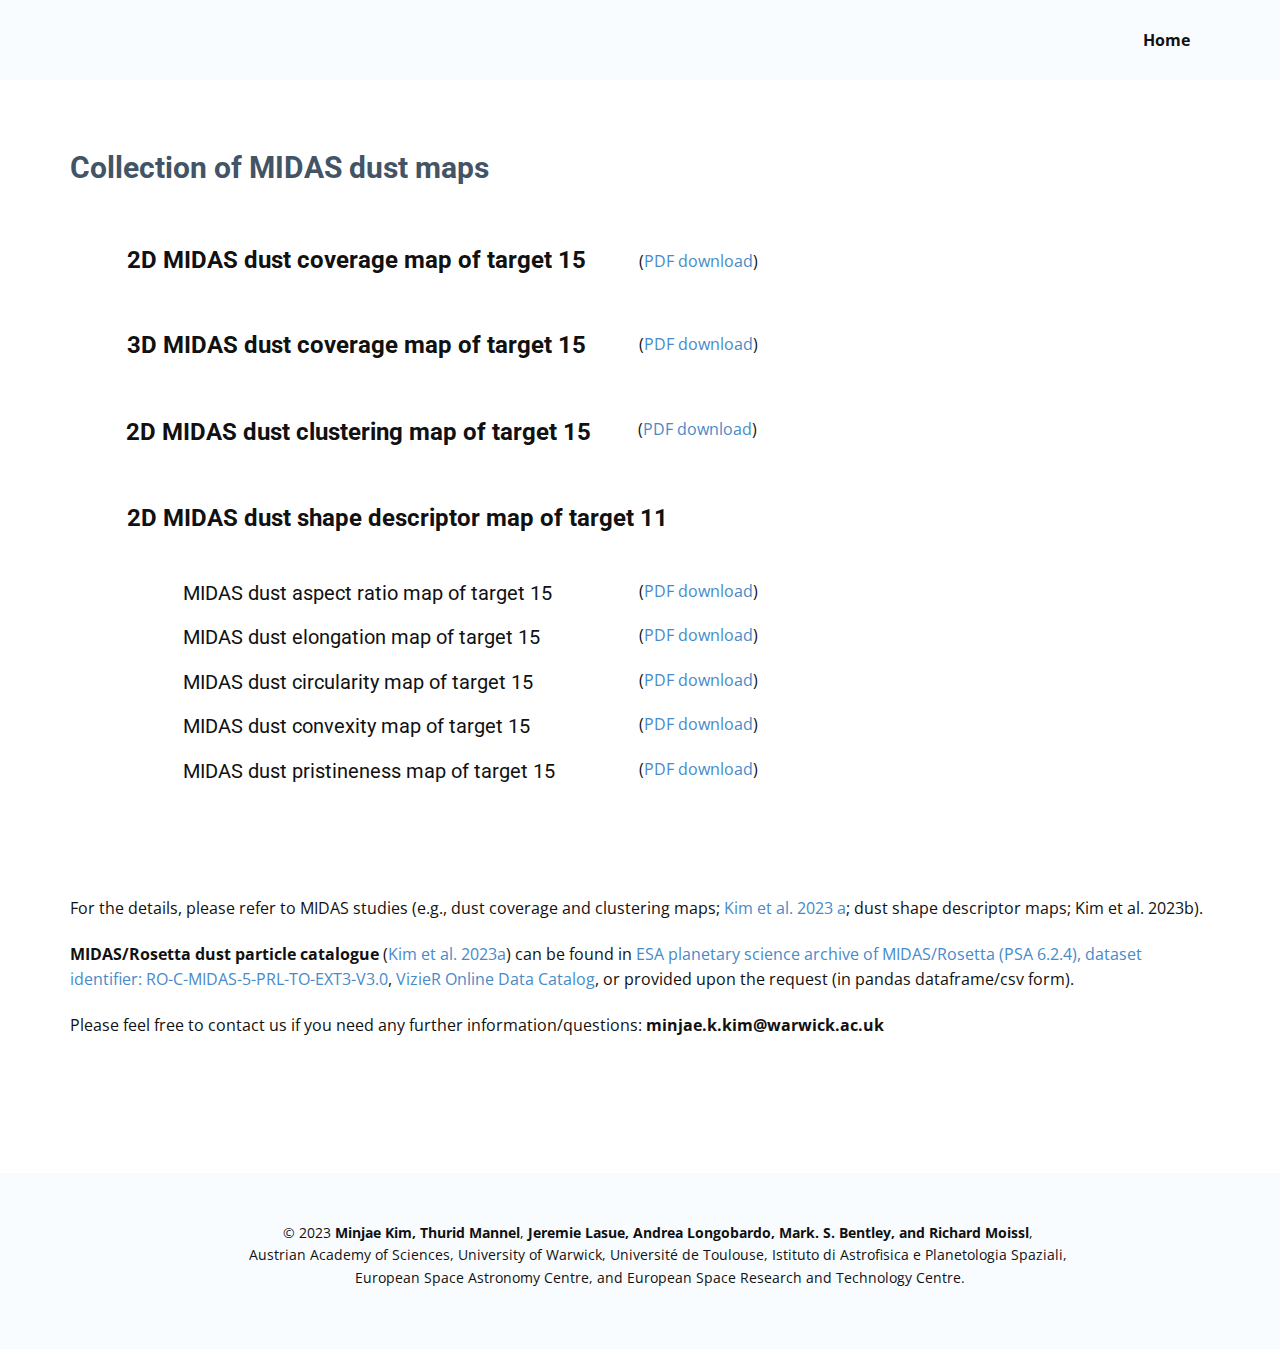
<file: Documents/GitHub/orig_MIDAS-dustmaps/target15_info.html>
<!DOCTYPE html>
<html style="font-size: 16px;" lang="en"><head>
    <meta name="viewport" content="width=device-width, initial-scale=1.0">
    <meta charset="utf-8">
    <meta name="keywords" content="">
    <meta name="description" content="">
    <title>target15_info</title>
    <link rel="stylesheet" href="nicepage.css" media="screen">
<link rel="stylesheet" href="target15_info.css" media="screen">
    <script class="u-script" type="text/javascript" src="jquery.js" defer=""></script>
    <script class="u-script" type="text/javascript" src="nicepage.js" defer=""></script>
    <meta name="generator" content="Nicepage 5.4.4, nicepage.com">
    <link id="u-theme-google-font" rel="stylesheet" href="https://fonts.googleapis.com/css?family=Roboto:100,100i,300,300i,400,400i,500,500i,700,700i,900,900i|Open+Sans:300,300i,400,400i,500,500i,600,600i,700,700i,800,800i">
    
    
    <script type="application/ld+json">{
		"@context": "http://schema.org",
		"@type": "Organization",
		"name": "MIDAS_dust_maps"
}</script>
    <meta name="theme-color" content="#478ac9">
    <meta property="og:title" content="target15_info">
    <meta property="og:description" content="">
    <meta property="og:type" content="website">
  
    <meta name="viewport" content="width=device-width, initial-scale=1.0">
<meta data-intl-tel-input-cdn-path="intlTelInput/"></head>

  <body class="u-body u-xl-mode" data-lang="en"><header class="u-clearfix u-custom-color-4 u-header u-header" id="sec-9d9f"><div class="u-clearfix u-sheet u-sheet-1">
        <nav class="u-menu u-menu-dropdown u-offcanvas u-menu-1">
          <div class="menu-collapse" style="font-size: 1rem; letter-spacing: 0px; font-weight: 700;">
            <a class="u-button-style u-custom-left-right-menu-spacing u-custom-padding-bottom u-custom-top-bottom-menu-spacing u-nav-link u-text-active-palette-1-base u-text-hover-palette-2-base" href="#">
              <svg class="u-svg-link" viewBox="0 0 24 24"><use xmlns:xlink="http://www.w3.org/1999/xlink" xlink:href="#menu-hamburger"></use></svg>
              <svg class="u-svg-content" version="1.1" id="menu-hamburger" viewBox="0 0 16 16" x="0px" y="0px" xmlns:xlink="http://www.w3.org/1999/xlink" xmlns="http://www.w3.org/2000/svg"><g><rect y="1" width="16" height="2"></rect><rect y="7" width="16" height="2"></rect><rect y="13" width="16" height="2"></rect>
</g></svg>
            </a>
          </div>
          <div class="u-custom-menu u-nav-container">
            <ul class="u-nav u-unstyled u-nav-1"><li class="u-nav-item"><a class="u-button-style u-nav-link u-text-active-palette-1-base u-text-hover-palette-2-base" href="Home.html" style="padding: 10px 20px;">Home</a>
</li></ul>
          </div>
          <div class="u-custom-menu u-nav-container-collapse">
            <div class="u-black u-container-style u-inner-container-layout u-opacity u-opacity-95 u-sidenav">
              <div class="u-inner-container-layout u-sidenav-overflow">
                <div class="u-menu-close"></div>
                <ul class="u-align-center u-nav u-popupmenu-items u-unstyled u-nav-2"><li class="u-nav-item"><a class="u-button-style u-nav-link" href="Home.html" style="padding: 10px 20px;">Home</a>
</li></ul>
              </div>
            </div>
            <div class="u-black u-menu-overlay u-opacity u-opacity-70"></div>
          </div>
        </nav>
      </div></header>
    <section class="u-clearfix u-section-1" id="sec-3365">
      <div class="u-clearfix u-sheet u-sheet-1">
        <h3 class="u-text u-text-default u-text-palette-1-dark-2 u-text-1">Collection of MIDAS dust maps</h3>
        <h4 class="u-text u-text-default u-text-2">2D MIDAS dust coverage map of target 15</h4>
        <p class="u-text u-text-default u-text-3">(<a href="files/2D_Target_15_usable_for_shape_rect_fill.pdf" class="u-active-none u-border-none u-btn u-button-link u-button-style u-file-link u-hover-none u-none u-text-palette-1-base u-btn-1">PDF download</a>)
        </p>
        <h4 class="u-text u-text-default u-text-4">3D MIDAS dust coverage map of target 15</h4>
        <p class="u-text u-text-default u-text-5">(<a href="files/3D_Target_15_usable_for_shape.pdf" class="u-active-none u-border-none u-btn u-button-link u-button-style u-file-link u-hover-none u-none u-text-palette-1-base u-btn-2">PDF download</a>)
        </p>
        <p class="u-text u-text-default u-text-6">(<a href="files/2D_Target_15_clustering_centeroid.pdf" class="u-active-none u-border-none u-btn u-button-link u-button-style u-file-link u-hover-none u-none u-text-palette-1-base u-btn-3">PDF download</a>)
        </p>
        <h4 class="u-text u-text-default u-text-7">2D MIDAS dust clustering map of target 15</h4>
        <h4 class="u-text u-text-default u-text-8">2D MIDAS dust shape descriptor map of target 11</h4>
        <p class="u-text u-text-default u-text-9">(<a href="files/2D_Target_15_clustering_centeroid_aspect_ratio.pdf" class="u-active-none u-border-none u-btn u-button-link u-button-style u-file-link u-hover-none u-none u-text-palette-1-base u-btn-4">PDF download</a>)
        </p>
        <h5 class="u-text u-text-default u-text-10">MIDAS dust aspect ratio map of target 15</h5>
        <p class="u-text u-text-default u-text-11">(<a href="files/2D_Target_15_clustering_centeroid_elongation.pdf" class="u-active-none u-border-none u-btn u-button-link u-button-style u-file-link u-hover-none u-none u-text-palette-1-base u-btn-5">PDF download</a>)
        </p>
        <h5 class="u-text u-text-default u-text-12">MIDAS dust elongation map of target 15</h5>
        <p class="u-text u-text-default u-text-13">(<a href="files/2D_Target_15_clustering_centeroid_circularity.pdf" class="u-active-none u-border-none u-btn u-button-link u-button-style u-file-link u-hover-none u-none u-text-palette-1-base u-btn-6">PDF download</a>)
        </p>
        <h5 class="u-text u-text-default u-text-14">MIDAS dust circularity map of target 15</h5>
        <p class="u-text u-text-default u-text-15">(<a href="files/2D_Target_15_clustering_centeroid_convexity.pdf" class="u-active-none u-border-none u-btn u-button-link u-button-style u-file-link u-hover-none u-none u-text-palette-1-base u-btn-7">PDF download</a>)
        </p>
        <h5 class="u-text u-text-default u-text-16">MIDAS dust convexity map of target 15</h5>
        <p class="u-text u-text-default u-text-17">(<a href="files/2D_Target_15_clustering_centeroid_pristinity_score.pdf" class="u-active-none u-border-none u-btn u-button-link u-button-style u-file-link u-hover-none u-none u-text-palette-1-base u-btn-8">PDF download</a>)
        </p>
        <h5 class="u-text u-text-default u-text-18">MIDAS dust pristineness map of target 15</h5>
        <p class="u-text u-text-19">For the details, please refer to MIDAS studies (e.g., dust coverage and clustering maps; <a href="https://arxiv.org/pdf/2302.10721.pdf" class="u-active-none u-border-none u-btn u-button-link u-button-style u-hover-none u-none u-text-palette-1-base u-btn-9" target="_blank">Kim et al. 2023 a</a>; dust shape descriptor maps; Kim et al. 2023b).
        </p>
        <p class="u-text u-text-20">
          <span style="font-weight: 700;"> MIDAS/Rosetta dust particle catalogue <span style="font-weight: 400;">(<a href="https://arxiv.org/pdf/2302.10721.pdf" class="u-active-none u-border-none u-btn u-button-link u-button-style u-hover-none u-none u-text-palette-1-base u-btn-10" target="_blank">Kim et al. 2023a</a>)
            </span>
          </span> can be found in <a href="https://archives.esac.esa.int/psa/\#!Table\%20View/MIDAS=instrument" class="u-active-none u-border-none u-btn u-button-link u-button-style u-hover-none u-none u-text-palette-1-base u-btn-11" target="_blank">ESA planetary science archive of MIDAS/Rosetta (PSA 6.2.4), dataset identifier: RO-C-MIDAS-5-PRL-TO-EXT3-V3.0</a>,&nbsp;<a href="https://cdsarc.cds.unistra.fr/viz-bin/cat/J/A+A/673/A129" target="_blank" class="u-active-none u-border-none u-btn u-button-style u-hover-none u-none u-text-palette-1-base u-btn-12">VizieR Online Data Catalog</a>, or provided upon the request​ (in pandas dataframe/csv form).
        </p>
        <p class="u-text u-text-21"> Please&nbsp;feel free to&nbsp;contact us if you&nbsp;need any further information/questions: <span style="font-weight: 700;">minjae.k.kim@warwick.ac.uk</span>
        </p>
      </div>
    </section>
    
    
    <footer class="u-align-center u-clearfix u-custom-color-4 u-footer u-footer" id="sec-1b21"><div class="u-clearfix u-sheet u-sheet-1">
        <p class="u-small-text u-text u-text-variant u-text-1">© 2023&nbsp;<b>Minjae Kim, Thurid Mannel</b>,<span style="font-weight: 700;"> Jeremie Lasue, Andrea Longobardo, Mark. S. Bentley, and Richard Moissl</span>,&nbsp;<br> Austrian Academy of Sciences, University of Warwick, Université de Toulouse, Istituto di Astrofisica e Planetologia Spaziali,&nbsp;<br>European Space Astronomy Centre,&nbsp;and European Space Research and Technology Centre.
        </p>
      </div></footer>
  
</body></html>
</file>
<file: Documents/GitHub/orig_MIDAS-dustmaps/Home.css>
.u-section-1 .u-sheet-1 {
  min-height: 194px;
}

.u-section-1 .u-text-1 {
  font-weight: 900;
  margin: 60px 20px 30px;
}

@media (max-width: 1199px) {
  .u-section-1 .u-text-1 {
    margin-left: 0;
    margin-right: 0;
  }
}.u-section-2 .u-sheet-1 {
  min-height: 819px;
}

.u-section-2 .u-text-1 {
  font-size: 1.25rem;
  margin: 52px 951px 0 96px;
}

.u-section-2 .u-text-2 {
  font-size: 1.25rem;
  margin: -32px 657px 0 390px;
}

.u-section-2 .u-text-3 {
  font-size: 1.25rem;
  margin: -39px 365px 0 682px;
}

.u-section-2 .u-text-4 {
  font-size: 1.25rem;
  margin: -32px 72px 0 975px;
}

.u-section-2 .u-gallery-1 {
  height: 497px;
  grid-template-columns: auto auto auto auto;
  grid-gap: 20px 20px;
  margin-top: 45px;
  margin-bottom: 60px;
}

.u-section-2 .u-gallery-inner-1 {
  grid-template-columns: repeat(4, auto);
  grid-gap: 20px;
}

.u-section-2 .u-over-slide-1 {
  background-image: linear-gradient(0deg, rgba(0,0,0,0.2), rgba(0,0,0,0.2));
  padding: 20px;
}

.u-section-2 .u-over-slide-2 {
  background-image: linear-gradient(0deg, rgba(0,0,0,0.2), rgba(0,0,0,0.2));
  padding: 20px;
}

.u-section-2 .u-over-slide-3 {
  background-image: linear-gradient(0deg, rgba(0,0,0,0.2), rgba(0,0,0,0.2));
  padding: 20px;
}

.u-section-2 .u-over-slide-4 {
  background-image: linear-gradient(0deg, rgba(0,0,0,0.2), rgba(0,0,0,0.2));
  padding: 20px;
}

@media (max-width: 1199px) {
  .u-section-2 .u-sheet-1 {
    min-height: 615px;
  }

  .u-section-2 .u-text-1 {
    width: auto;
    margin-right: 769px;
    margin-left: 76px;
  }

  .u-section-2 .u-text-2 {
    width: auto;
    margin-right: 534px;
    margin-left: 311px;
  }

  .u-section-2 .u-text-3 {
    width: auto;
    margin-right: 300px;
    margin-left: 546px;
  }

  .u-section-2 .u-text-4 {
    width: auto;
    margin-right: 52px;
    margin-left: 795px;
  }

  .u-section-2 .u-gallery-1 {
    height: 405px;
  }
}

@media (max-width: 991px) {
  .u-section-2 .u-sheet-1 {
    min-height: 1411px;
  }

  .u-section-2 .u-text-1 {
    margin-right: 465px;
    margin-left: 161px;
  }

  .u-section-2 .u-text-2 {
    margin-right: 138px;
    margin-left: 488px;
  }

  .u-section-2 .u-text-3 {
    margin-right: 459px;
    margin-left: 161px;
  }

  .u-section-2 .u-text-4 {
    margin-right: 126px;
    margin-left: 494px;
  }

  .u-section-2 .u-gallery-1 {
    height: 1179px;
    grid-template-columns: auto auto;
    width: 646px;
    margin-left: auto;
    margin-right: auto;
  }

  .u-section-2 .u-gallery-inner-1 {
    grid-template-columns: repeat(2, auto);
  }
}

@media (max-width: 767px) {
  .u-section-2 .u-sheet-1 {
    min-height: 2512px;
  }

  .u-section-2 .u-text-1 {
    margin-right: 447px;
    margin-left: 96px;
  }

  .u-section-2 .u-text-2 {
    margin-right: 48px;
    margin-left: 185px;
  }

  .u-section-2 .u-text-3 {
    margin-right: 377px;
    margin-left: 62px;
  }

  .u-section-2 .u-text-4 {
    margin-right: 373px;
    margin-left: 74px;
  }

  .u-section-2 .u-gallery-1 {
    height: 2226px;
    grid-template-columns: auto;
    width: 270px;
    margin-right: 41px;
  }

  .u-section-2 .u-gallery-inner-1 {
    grid-template-columns: repeat(1, auto);
  }
}

@media (max-width: 575px) {
  .u-section-2 .u-sheet-1 {
    min-height: 1687px;
  }

  .u-section-2 .u-text-1 {
    margin-right: 247px;
  }

  .u-section-2 .u-text-2 {
    margin-right: 247px;
    margin-left: 116px;
  }

  .u-section-2 .u-text-3 {
    margin-right: 222px;
    margin-left: 21px;
  }

  .u-section-2 .u-text-4 {
    margin-right: 217px;
    margin-left: 23px;
  }

  .u-section-2 .u-gallery-1 {
    height: 1555px;
    width: 199px;
    margin-right: 18px;
  }
}
</file>
<file: Documents/GitHub/orig_MIDAS-dustmaps/Target-11.css>
.u-section-1 .u-sheet-1 {
  min-height: 194px;
}

.u-section-1 .u-text-1 {
  font-weight: 900;
  margin: 60px 20px 30px;
}

@media (max-width: 1199px) {
  .u-section-1 .u-text-1 {
    margin-left: 0;
    margin-right: 0;
  }
}.u-section-2 .u-sheet-1 {
  min-height: 819px;
}

.u-section-2 .u-text-1 {
  font-size: 1.25rem;
  margin: 52px 951px 0 96px;
}

.u-section-2 .u-text-2 {
  font-size: 1.25rem;
  margin: -32px 657px 0 390px;
}

.u-section-2 .u-text-3 {
  font-size: 1.25rem;
  margin: -39px 365px 0 682px;
}

.u-section-2 .u-text-4 {
  font-size: 1.25rem;
  margin: -32px 72px 0 975px;
}

.u-section-2 .u-gallery-1 {
  height: 497px;
  grid-template-columns: auto auto auto auto;
  grid-gap: 20px 20px;
  margin-top: 45px;
  margin-bottom: 60px;
}

.u-section-2 .u-gallery-inner-1 {
  grid-template-columns: repeat(4, auto);
  grid-gap: 20px;
}

.u-section-2 .u-over-slide-1 {
  background-image: linear-gradient(0deg, rgba(0,0,0,0.2), rgba(0,0,0,0.2));
  padding: 20px;
}

.u-section-2 .u-over-slide-2 {
  background-image: linear-gradient(0deg, rgba(0,0,0,0.2), rgba(0,0,0,0.2));
  padding: 20px;
}

.u-section-2 .u-over-slide-3 {
  background-image: linear-gradient(0deg, rgba(0,0,0,0.2), rgba(0,0,0,0.2));
  padding: 20px;
}

.u-section-2 .u-over-slide-4 {
  background-image: linear-gradient(0deg, rgba(0,0,0,0.2), rgba(0,0,0,0.2));
  padding: 20px;
}

@media (max-width: 1199px) {
  .u-section-2 .u-sheet-1 {
    min-height: 727px;
  }

  .u-section-2 .u-text-1 {
    margin-right: 847px;
  }

  .u-section-2 .u-text-2 {
    margin-right: 557px;
    margin-left: 321px;
  }

  .u-section-2 .u-text-3 {
    margin-right: 265px;
    margin-left: 562px;
  }

  .u-section-2 .u-text-4 {
    margin-left: 847px;
  }

  .u-section-2 .u-gallery-1 {
    height: 432px;
  }
}

@media (max-width: 991px) {
  .u-section-2 .u-sheet-1 {
    min-height: 1568px;
  }

  .u-section-2 .u-text-1 {
    margin-top: -425px;
    margin-right: 627px;
  }

  .u-section-2 .u-text-2 {
    margin-right: 447px;
    margin-left: 246px;
  }

  .u-section-2 .u-text-3 {
    margin-top: -37px;
    margin-right: 155px;
    margin-left: 430px;
  }

  .u-section-2 .u-text-4 {
    margin-left: 627px;
  }

  .u-section-2 .u-gallery-1 {
    height: 748px;
    grid-template-columns: auto auto;
    margin-top: 621px;
  }

  .u-section-2 .u-gallery-inner-1 {
    grid-template-columns: repeat(2, auto);
  }
}

@media (max-width: 767px) {
  .u-section-2 .u-sheet-1 {
    min-height: 4216px;
  }

  .u-section-2 .u-text-1 {
    margin-top: -1578px;
    margin-right: 447px;
  }

  .u-section-2 .u-text-2 {
    margin-right: 357px;
    margin-left: 185px;
  }

  .u-section-2 .u-text-3 {
    margin-right: 65px;
    margin-left: 323px;
  }

  .u-section-2 .u-text-4 {
    margin-top: 20px;
    margin-left: 447px;
  }

  .u-section-2 .u-gallery-1 {
    height: 2243px;
    grid-template-columns: auto;
    margin-top: 1742px;
  }

  .u-section-2 .u-gallery-inner-1 {
    grid-template-columns: repeat(1, auto);
  }
}

@media (max-width: 575px) {
  .u-section-2 .u-sheet-1 {
    min-height: 2745px;
  }

  .u-section-2 .u-text-1 {
    margin-top: -938px;
    margin-right: 247px;
  }

  .u-section-2 .u-text-2 {
    margin-right: 247px;
    margin-left: 116px;
  }

  .u-section-2 .u-text-3 {
    margin-right: 0;
    margin-left: 203px;
  }

  .u-section-2 .u-text-4 {
    margin-left: 247px;
  }

  .u-section-2 .u-gallery-1 {
    height: 1412px;
    margin-top: 1102px;
  }
}
</file>
<file: Documents/GitHub/orig_MIDAS-dustmaps/Target-12.css>
.u-section-1 .u-sheet-1 {
  min-height: 194px;
}

.u-section-1 .u-text-1 {
  font-weight: 900;
  margin: 60px 20px 30px;
}

@media (max-width: 1199px) {
  .u-section-1 .u-text-1 {
    margin-left: 0;
    margin-right: 0;
  }
}.u-section-2 .u-sheet-1 {
  min-height: 768px;
}

.u-section-2 .u-text-1 {
  font-size: 1.25rem;
  margin: 52px 951px 0 96px;
}

.u-section-2 .u-text-2 {
  font-size: 1.25rem;
  margin: -32px 657px 0 390px;
}

.u-section-2 .u-text-3 {
  font-size: 1.25rem;
  margin: -39px 365px 0 682px;
}

.u-section-2 .u-text-4 {
  font-size: 1.25rem;
  margin: -32px 72px 0 975px;
}

.u-section-2 .u-gallery-1 {
  height: 524px;
  grid-template-columns: auto auto auto auto;
  grid-gap: 20px 20px;
  margin-top: 45px;
  margin-bottom: 60px;
}

.u-section-2 .u-gallery-inner-1 {
  grid-template-columns: auto auto auto auto;
  grid-gap: 15px 15px;
}

.u-section-2 .u-over-slide-1 {
  background-image: linear-gradient(0deg, rgba(0,0,0,0.2), rgba(0,0,0,0.2));
  padding: 20px;
}

.u-section-2 .u-over-slide-2 {
  background-image: linear-gradient(0deg, rgba(0,0,0,0.2), rgba(0,0,0,0.2));
  padding: 20px;
}

.u-section-2 .u-over-slide-3 {
  background-image: linear-gradient(0deg, rgba(0,0,0,0.2), rgba(0,0,0,0.2));
  padding: 20px;
}

.u-section-2 .u-over-slide-4 {
  background-image: linear-gradient(0deg, rgba(0,0,0,0.2), rgba(0,0,0,0.2));
  padding: 20px;
}

@media (max-width: 1199px) {
  .u-section-2 .u-sheet-1 {
    min-height: 676px;
  }

  .u-section-2 .u-text-1 {
    margin-right: 847px;
  }

  .u-section-2 .u-text-2 {
    margin-right: 557px;
    margin-left: 321px;
  }

  .u-section-2 .u-text-3 {
    margin-right: 265px;
    margin-left: 562px;
  }

  .u-section-2 .u-text-4 {
    margin-left: 847px;
  }

  .u-section-2 .u-gallery-1 {
    height: 432px;
  }

  .u-section-2 .u-gallery-inner-1 {
    grid-template-columns: repeat(4, auto);
  }
}

@media (max-width: 991px) {
  .u-section-2 .u-sheet-1 {
    min-height: 1568px;
  }

  .u-section-2 .u-text-1 {
    margin-top: -425px;
    margin-right: 627px;
  }

  .u-section-2 .u-text-2 {
    margin-right: 447px;
    margin-left: 246px;
  }

  .u-section-2 .u-text-3 {
    margin-top: -37px;
    margin-right: 155px;
    margin-left: 430px;
  }

  .u-section-2 .u-text-4 {
    margin-left: 627px;
  }

  .u-section-2 .u-gallery-1 {
    height: 748px;
    grid-template-columns: auto auto;
    margin-top: 621px;
  }

  .u-section-2 .u-gallery-inner-1 {
    grid-template-columns: repeat(2, auto);
  }
}

@media (max-width: 767px) {
  .u-section-2 .u-sheet-1 {
    min-height: 4216px;
  }

  .u-section-2 .u-text-1 {
    margin-top: -1578px;
    margin-right: 447px;
  }

  .u-section-2 .u-text-2 {
    margin-right: 357px;
    margin-left: 185px;
  }

  .u-section-2 .u-text-3 {
    margin-right: 65px;
    margin-left: 323px;
  }

  .u-section-2 .u-text-4 {
    margin-left: 447px;
  }

  .u-section-2 .u-gallery-1 {
    height: 2243px;
    grid-template-columns: auto;
    margin-top: 1742px;
  }

  .u-section-2 .u-gallery-inner-1 {
    grid-template-columns: repeat(1, auto);
  }
}

@media (max-width: 575px) {
  .u-section-2 .u-sheet-1 {
    min-height: 2745px;
  }

  .u-section-2 .u-text-1 {
    margin-top: -938px;
    margin-right: 247px;
  }

  .u-section-2 .u-text-2 {
    margin-right: 247px;
    margin-left: 116px;
  }

  .u-section-2 .u-text-3 {
    margin-right: 0;
    margin-left: 203px;
  }

  .u-section-2 .u-text-4 {
    margin-left: 247px;
  }

  .u-section-2 .u-gallery-1 {
    height: 1412px;
    margin-top: 1102px;
  }
}
</file>
<file: Documents/GitHub/orig_MIDAS-dustmaps/Target-13.css>
.u-section-1 .u-sheet-1 {
  min-height: 194px;
}

.u-section-1 .u-text-1 {
  font-weight: 900;
  margin: 60px 20px 30px;
}

@media (max-width: 1199px) {
  .u-section-1 .u-text-1 {
    margin-left: 0;
    margin-right: 0;
  }
}.u-section-2 .u-sheet-1 {
  min-height: 819px;
}

.u-section-2 .u-text-1 {
  font-size: 1.25rem;
  margin: 52px 951px 0 96px;
}

.u-section-2 .u-text-2 {
  font-size: 1.25rem;
  margin: -32px 657px 0 390px;
}

.u-section-2 .u-text-3 {
  font-size: 1.25rem;
  margin: -39px 365px 0 682px;
}

.u-section-2 .u-text-4 {
  font-size: 1.25rem;
  margin: -32px 72px 0 975px;
}

.u-section-2 .u-gallery-1 {
  height: 497px;
  grid-template-columns: auto auto auto auto;
  grid-gap: 20px 20px;
  margin-top: 45px;
  margin-bottom: 60px;
}

.u-section-2 .u-gallery-inner-1 {
  grid-template-columns: repeat(4, auto);
  grid-gap: 20px;
}

.u-section-2 .u-over-slide-1 {
  background-image: linear-gradient(0deg, rgba(0,0,0,0.2), rgba(0,0,0,0.2));
  padding: 20px;
}

.u-section-2 .u-over-slide-2 {
  background-image: linear-gradient(0deg, rgba(0,0,0,0.2), rgba(0,0,0,0.2));
  padding: 20px;
}

.u-section-2 .u-over-slide-3 {
  background-image: linear-gradient(0deg, rgba(0,0,0,0.2), rgba(0,0,0,0.2));
  padding: 20px;
}

.u-section-2 .u-over-slide-4 {
  background-image: linear-gradient(0deg, rgba(0,0,0,0.2), rgba(0,0,0,0.2));
  padding: 20px;
}

@media (max-width: 1199px) {
  .u-section-2 .u-sheet-1 {
    min-height: 727px;
  }

  .u-section-2 .u-text-1 {
    margin-right: 847px;
  }

  .u-section-2 .u-text-2 {
    margin-right: 557px;
    margin-left: 321px;
  }

  .u-section-2 .u-text-3 {
    margin-right: 265px;
    margin-left: 562px;
  }

  .u-section-2 .u-text-4 {
    margin-left: 847px;
  }

  .u-section-2 .u-gallery-1 {
    height: 432px;
  }
}

@media (max-width: 991px) {
  .u-section-2 .u-sheet-1 {
    min-height: 1568px;
  }

  .u-section-2 .u-text-1 {
    margin-top: -425px;
    margin-right: 627px;
  }

  .u-section-2 .u-text-2 {
    margin-right: 447px;
    margin-left: 246px;
  }

  .u-section-2 .u-text-3 {
    margin-top: -37px;
    margin-right: 155px;
    margin-left: 430px;
  }

  .u-section-2 .u-text-4 {
    margin-left: 627px;
  }

  .u-section-2 .u-gallery-1 {
    height: 748px;
    grid-template-columns: auto auto;
    margin-top: 621px;
  }

  .u-section-2 .u-gallery-inner-1 {
    grid-template-columns: repeat(2, auto);
  }
}

@media (max-width: 767px) {
  .u-section-2 .u-sheet-1 {
    min-height: 4216px;
  }

  .u-section-2 .u-text-1 {
    margin-top: -1578px;
    margin-right: 447px;
  }

  .u-section-2 .u-text-2 {
    margin-right: 357px;
    margin-left: 185px;
  }

  .u-section-2 .u-text-3 {
    margin-right: 65px;
    margin-left: 323px;
  }

  .u-section-2 .u-text-4 {
    margin-left: 447px;
  }

  .u-section-2 .u-gallery-1 {
    height: 2243px;
    grid-template-columns: auto;
    margin-top: 1742px;
  }

  .u-section-2 .u-gallery-inner-1 {
    grid-template-columns: repeat(1, auto);
  }
}

@media (max-width: 575px) {
  .u-section-2 .u-sheet-1 {
    min-height: 2745px;
  }

  .u-section-2 .u-text-1 {
    margin-top: -938px;
    margin-right: 247px;
  }

  .u-section-2 .u-text-2 {
    margin-right: 247px;
    margin-left: 116px;
  }

  .u-section-2 .u-text-3 {
    margin-right: 0;
    margin-left: 203px;
  }

  .u-section-2 .u-text-4 {
    margin-left: 247px;
  }

  .u-section-2 .u-gallery-1 {
    height: 1412px;
    margin-top: 1102px;
  }
}
</file>
<file: Documents/GitHub/orig_MIDAS-dustmaps/Target-14.css>
.u-section-1 .u-sheet-1 {
  min-height: 194px;
}

.u-section-1 .u-text-1 {
  font-weight: 900;
  margin: 60px 20px 30px;
}

@media (max-width: 1199px) {
  .u-section-1 .u-text-1 {
    margin-left: 0;
    margin-right: 0;
  }
}.u-section-2 .u-sheet-1 {
  min-height: 819px;
}

.u-section-2 .u-text-1 {
  font-size: 1.25rem;
  margin: 52px 951px 0 96px;
}

.u-section-2 .u-text-2 {
  font-size: 1.25rem;
  margin: -32px 657px 0 390px;
}

.u-section-2 .u-text-3 {
  font-size: 1.25rem;
  margin: -39px 365px 0 682px;
}

.u-section-2 .u-text-4 {
  font-size: 1.25rem;
  margin: -32px 72px 0 975px;
}

.u-section-2 .u-gallery-1 {
  height: 497px;
  grid-template-columns: auto auto auto auto;
  grid-gap: 20px 20px;
  margin-top: 45px;
  margin-bottom: 60px;
}

.u-section-2 .u-gallery-inner-1 {
  grid-template-columns: repeat(4, auto);
  grid-gap: 20px;
}

.u-section-2 .u-over-slide-1 {
  background-image: linear-gradient(0deg, rgba(0,0,0,0.2), rgba(0,0,0,0.2));
  padding: 20px;
}

.u-section-2 .u-over-slide-2 {
  background-image: linear-gradient(0deg, rgba(0,0,0,0.2), rgba(0,0,0,0.2));
  padding: 20px;
}

.u-section-2 .u-over-slide-3 {
  background-image: linear-gradient(0deg, rgba(0,0,0,0.2), rgba(0,0,0,0.2));
  padding: 20px;
}

.u-section-2 .u-over-slide-4 {
  background-image: linear-gradient(0deg, rgba(0,0,0,0.2), rgba(0,0,0,0.2));
  padding: 20px;
}

@media (max-width: 1199px) {
  .u-section-2 .u-sheet-1 {
    min-height: 727px;
  }

  .u-section-2 .u-text-1 {
    margin-right: 847px;
  }

  .u-section-2 .u-text-2 {
    margin-right: 557px;
    margin-left: 321px;
  }

  .u-section-2 .u-text-3 {
    margin-right: 265px;
    margin-left: 562px;
  }

  .u-section-2 .u-text-4 {
    margin-left: 847px;
  }

  .u-section-2 .u-gallery-1 {
    height: 432px;
  }
}

@media (max-width: 991px) {
  .u-section-2 .u-sheet-1 {
    min-height: 1568px;
  }

  .u-section-2 .u-text-1 {
    margin-top: -425px;
    margin-right: 627px;
  }

  .u-section-2 .u-text-2 {
    margin-right: 447px;
    margin-left: 246px;
  }

  .u-section-2 .u-text-3 {
    margin-top: -37px;
    margin-right: 155px;
    margin-left: 430px;
  }

  .u-section-2 .u-text-4 {
    margin-left: 627px;
  }

  .u-section-2 .u-gallery-1 {
    height: 748px;
    grid-template-columns: auto auto;
    margin-top: 621px;
  }

  .u-section-2 .u-gallery-inner-1 {
    grid-template-columns: repeat(2, auto);
  }
}

@media (max-width: 767px) {
  .u-section-2 .u-sheet-1 {
    min-height: 4216px;
  }

  .u-section-2 .u-text-1 {
    margin-top: -1578px;
    margin-right: 447px;
  }

  .u-section-2 .u-text-2 {
    margin-right: 357px;
    margin-left: 185px;
  }

  .u-section-2 .u-text-3 {
    margin-right: 65px;
    margin-left: 323px;
  }

  .u-section-2 .u-text-4 {
    margin-left: 447px;
  }

  .u-section-2 .u-gallery-1 {
    height: 2243px;
    grid-template-columns: auto;
    margin-top: 1742px;
  }

  .u-section-2 .u-gallery-inner-1 {
    grid-template-columns: repeat(1, auto);
  }
}

@media (max-width: 575px) {
  .u-section-2 .u-sheet-1 {
    min-height: 2745px;
  }

  .u-section-2 .u-text-1 {
    margin-top: -938px;
    margin-right: 247px;
  }

  .u-section-2 .u-text-2 {
    margin-right: 247px;
    margin-left: 116px;
  }

  .u-section-2 .u-text-3 {
    margin-right: 0;
    margin-left: 203px;
  }

  .u-section-2 .u-text-4 {
    margin-left: 247px;
  }

  .u-section-2 .u-gallery-1 {
    height: 1412px;
    margin-top: 1102px;
  }
}
</file>
<file: Documents/GitHub/orig_MIDAS-dustmaps/Target-15.css>
.u-section-1 .u-sheet-1 {
  min-height: 194px;
}

.u-section-1 .u-text-1 {
  font-weight: 900;
  margin: 60px 20px 30px;
}

@media (max-width: 1199px) {
  .u-section-1 .u-text-1 {
    margin-left: 0;
    margin-right: 0;
  }
}.u-section-2 .u-sheet-1 {
  min-height: 819px;
}

.u-section-2 .u-text-1 {
  font-size: 1.25rem;
  margin: 52px 951px 0 96px;
}

.u-section-2 .u-text-2 {
  font-size: 1.25rem;
  margin: -32px 657px 0 390px;
}

.u-section-2 .u-text-3 {
  font-size: 1.25rem;
  margin: -39px 365px 0 682px;
}

.u-section-2 .u-text-4 {
  font-size: 1.25rem;
  margin: -32px 72px 0 975px;
}

.u-section-2 .u-gallery-1 {
  height: 497px;
  grid-template-columns: auto auto auto auto;
  grid-gap: 20px 20px;
  margin-top: 45px;
  margin-bottom: 60px;
}

.u-section-2 .u-gallery-inner-1 {
  grid-template-columns: repeat(4, auto);
  grid-gap: 20px;
}

.u-section-2 .u-over-slide-1 {
  background-image: linear-gradient(0deg, rgba(0,0,0,0.2), rgba(0,0,0,0.2));
  padding: 20px;
}

.u-section-2 .u-over-slide-2 {
  background-image: linear-gradient(0deg, rgba(0,0,0,0.2), rgba(0,0,0,0.2));
  padding: 20px;
}

.u-section-2 .u-over-slide-3 {
  background-image: linear-gradient(0deg, rgba(0,0,0,0.2), rgba(0,0,0,0.2));
  padding: 20px;
}

.u-section-2 .u-over-slide-4 {
  background-image: linear-gradient(0deg, rgba(0,0,0,0.2), rgba(0,0,0,0.2));
  padding: 20px;
}

@media (max-width: 1199px) {
  .u-section-2 .u-sheet-1 {
    min-height: 727px;
  }

  .u-section-2 .u-text-1 {
    margin-right: 847px;
  }

  .u-section-2 .u-text-2 {
    margin-right: 557px;
    margin-left: 321px;
  }

  .u-section-2 .u-text-3 {
    margin-right: 265px;
    margin-left: 562px;
  }

  .u-section-2 .u-text-4 {
    margin-left: 847px;
  }

  .u-section-2 .u-gallery-1 {
    height: 432px;
  }
}

@media (max-width: 991px) {
  .u-section-2 .u-sheet-1 {
    min-height: 1568px;
  }

  .u-section-2 .u-text-1 {
    margin-top: -425px;
    margin-right: 627px;
  }

  .u-section-2 .u-text-2 {
    margin-right: 447px;
    margin-left: 246px;
  }

  .u-section-2 .u-text-3 {
    margin-top: -37px;
    margin-right: 155px;
    margin-left: 430px;
  }

  .u-section-2 .u-text-4 {
    margin-left: 627px;
  }

  .u-section-2 .u-gallery-1 {
    height: 748px;
    grid-template-columns: auto auto;
    margin-top: 621px;
  }

  .u-section-2 .u-gallery-inner-1 {
    grid-template-columns: repeat(2, auto);
  }
}

@media (max-width: 767px) {
  .u-section-2 .u-sheet-1 {
    min-height: 4216px;
  }

  .u-section-2 .u-text-1 {
    margin-top: -1578px;
    margin-right: 447px;
  }

  .u-section-2 .u-text-2 {
    margin-right: 357px;
    margin-left: 185px;
  }

  .u-section-2 .u-text-3 {
    margin-right: 65px;
    margin-left: 323px;
  }

  .u-section-2 .u-text-4 {
    margin-left: 447px;
  }

  .u-section-2 .u-gallery-1 {
    height: 2243px;
    grid-template-columns: auto;
    margin-top: 1742px;
  }

  .u-section-2 .u-gallery-inner-1 {
    grid-template-columns: repeat(1, auto);
  }
}

@media (max-width: 575px) {
  .u-section-2 .u-sheet-1 {
    min-height: 2745px;
  }

  .u-section-2 .u-text-1 {
    margin-top: -938px;
    margin-right: 247px;
  }

  .u-section-2 .u-text-2 {
    margin-right: 247px;
    margin-left: 116px;
  }

  .u-section-2 .u-text-3 {
    margin-right: 0;
    margin-left: 203px;
  }

  .u-section-2 .u-text-4 {
    margin-left: 247px;
  }

  .u-section-2 .u-gallery-1 {
    height: 1412px;
    margin-top: 1102px;
  }
}
</file>
<file: Documents/GitHub/orig_MIDAS-dustmaps/target11_info.css>
.u-section-1 .u-sheet-1 {
  min-height: 1093px;
}

.u-section-1 .u-text-1 {
  font-weight: 700;
  margin: 70px auto 0 0;
}

.u-section-1 .u-text-2 {
  font-weight: 700;
  margin: 60px auto 0 57px;
}

.u-section-1 .u-text-3 {
  margin: -26px 452px 0 auto;
}

.u-section-1 .u-btn-1 {
  background-image: none;
  padding: 0;
}

.u-section-1 .u-text-4 {
  font-weight: 700;
  margin: 57px auto 0 57px;
}

.u-section-1 .u-text-5 {
  margin: -28px 452px 0 auto;
}

.u-section-1 .u-btn-2 {
  background-image: none;
  padding: 0;
}

.u-section-1 .u-text-6 {
  margin: 59px 453px 0 auto;
}

.u-section-1 .u-btn-3 {
  background-image: none;
  padding: 0;
}

.u-section-1 .u-text-7 {
  font-weight: 700;
  margin: -24px auto 0 56px;
}

.u-section-1 .u-text-8 {
  font-weight: 700;
  margin: 57px auto 0 57px;
}

.u-section-1 .u-text-9 {
  margin: 46px 452px 0 auto;
}

.u-section-1 .u-btn-4 {
  background-image: none;
  padding: 0;
}

.u-section-1 .u-text-10 {
  margin: -24px auto 0 113px;
}

.u-section-1 .u-text-11 {
  margin: 18px 452px 0 auto;
}

.u-section-1 .u-btn-5 {
  background-image: none;
  padding: 0;
}

.u-section-1 .u-text-12 {
  margin: -23px auto 0 113px;
}

.u-section-1 .u-text-13 {
  margin: 19px 452px 0 auto;
}

.u-section-1 .u-btn-6 {
  background-image: none;
  padding: 0;
}

.u-section-1 .u-text-14 {
  margin: -24px auto 0 113px;
}

.u-section-1 .u-text-15 {
  margin: 18px 452px 0 auto;
}

.u-section-1 .u-btn-7 {
  background-image: none;
  padding: 0;
}

.u-section-1 .u-text-16 {
  margin: -23px auto 0 113px;
}

.u-section-1 .u-text-17 {
  margin: 19px 452px 0 auto;
}

.u-section-1 .u-btn-8 {
  background-image: none;
  padding: 0;
}

.u-section-1 .u-text-18 {
  margin: -24px auto 0 113px;
}

.u-section-1 .u-text-19 {
  margin: 113px 0 0;
}

.u-section-1 .u-btn-9 {
  background-image: none;
  padding: 0;
}

.u-section-1 .u-text-20 {
  margin: 20px 0 0;
}

.u-section-1 .u-btn-10 {
  background-image: none;
  padding: 0;
}

.u-section-1 .u-btn-11 {
  background-image: none;
  padding: 0;
}

.u-section-1 .u-btn-12 {
  background-image: none;
  padding: 0;
}

.u-section-1 .u-text-21 {
  margin: 20px 0 60px;
}

@media (max-width: 1199px) {
  .u-section-1 .u-text-3 {
    margin-right: 373px;
  }

  .u-section-1 .u-text-5 {
    margin-right: 373px;
  }

  .u-section-1 .u-text-6 {
    margin-right: 374px;
  }

  .u-section-1 .u-text-9 {
    margin-right: 373px;
  }

  .u-section-1 .u-text-11 {
    margin-right: 373px;
  }

  .u-section-1 .u-text-13 {
    margin-right: 373px;
  }

  .u-section-1 .u-text-15 {
    margin-right: 373px;
  }

  .u-section-1 .u-text-17 {
    margin-right: 373px;
  }
}

@media (max-width: 991px) {
  .u-section-1 .u-text-3 {
    margin-right: 286px;
  }

  .u-section-1 .u-text-5 {
    margin-right: 286px;
  }

  .u-section-1 .u-text-6 {
    margin-right: 286px;
  }

  .u-section-1 .u-text-9 {
    margin-right: 286px;
  }

  .u-section-1 .u-text-11 {
    margin-right: 286px;
  }

  .u-section-1 .u-text-13 {
    margin-right: 286px;
  }

  .u-section-1 .u-text-15 {
    margin-right: 286px;
  }

  .u-section-1 .u-text-17 {
    margin-right: 286px;
  }
}

@media (max-width: 767px) {
  .u-section-1 .u-text-3 {
    margin-right: 215px;
  }

  .u-section-1 .u-text-5 {
    margin-right: 215px;
  }

  .u-section-1 .u-text-6 {
    margin-right: 215px;
  }

  .u-section-1 .u-text-9 {
    margin-right: 215px;
  }

  .u-section-1 .u-text-11 {
    margin-right: 215px;
  }

  .u-section-1 .u-text-13 {
    margin-right: 215px;
  }

  .u-section-1 .u-text-15 {
    margin-right: 215px;
  }

  .u-section-1 .u-text-17 {
    margin-right: 215px;
  }
}

@media (max-width: 575px) {
  .u-section-1 .u-text-3 {
    margin-right: 135px;
  }

  .u-section-1 .u-text-5 {
    margin-right: 135px;
  }

  .u-section-1 .u-text-6 {
    margin-right: 135px;
  }

  .u-section-1 .u-text-9 {
    margin-right: 135px;
  }

  .u-section-1 .u-text-11 {
    margin-right: 135px;
  }

  .u-section-1 .u-text-13 {
    margin-right: 135px;
  }

  .u-section-1 .u-text-15 {
    margin-right: 135px;
  }

  .u-section-1 .u-text-17 {
    margin-right: 135px;
  }
}
</file>
<file: Documents/GitHub/orig_MIDAS-dustmaps/target13_info.css>
.u-section-1 .u-sheet-1 {
  min-height: 1093px;
}

.u-section-1 .u-text-1 {
  font-weight: 700;
  margin: 70px auto 0 0;
}

.u-section-1 .u-text-2 {
  font-weight: 700;
  margin: 60px auto 0 57px;
}

.u-section-1 .u-text-3 {
  margin: -26px 452px 0 auto;
}

.u-section-1 .u-btn-1 {
  background-image: none;
  padding: 0;
}

.u-section-1 .u-text-4 {
  font-weight: 700;
  margin: 57px auto 0 57px;
}

.u-section-1 .u-text-5 {
  margin: -28px 452px 0 auto;
}

.u-section-1 .u-btn-2 {
  background-image: none;
  padding: 0;
}

.u-section-1 .u-text-6 {
  margin: 59px 453px 0 auto;
}

.u-section-1 .u-btn-3 {
  background-image: none;
  padding: 0;
}

.u-section-1 .u-text-7 {
  font-weight: 700;
  margin: -24px auto 0 56px;
}

.u-section-1 .u-text-8 {
  font-weight: 700;
  margin: 57px auto 0 57px;
}

.u-section-1 .u-text-9 {
  margin: 46px 452px 0 auto;
}

.u-section-1 .u-btn-4 {
  background-image: none;
  padding: 0;
}

.u-section-1 .u-text-10 {
  margin: -24px auto 0 113px;
}

.u-section-1 .u-text-11 {
  margin: 18px 452px 0 auto;
}

.u-section-1 .u-btn-5 {
  background-image: none;
  padding: 0;
}

.u-section-1 .u-text-12 {
  margin: -23px auto 0 113px;
}

.u-section-1 .u-text-13 {
  margin: 19px 452px 0 auto;
}

.u-section-1 .u-btn-6 {
  background-image: none;
  padding: 0;
}

.u-section-1 .u-text-14 {
  margin: -24px auto 0 113px;
}

.u-section-1 .u-text-15 {
  margin: 18px 452px 0 auto;
}

.u-section-1 .u-btn-7 {
  background-image: none;
  padding: 0;
}

.u-section-1 .u-text-16 {
  margin: -23px auto 0 113px;
}

.u-section-1 .u-text-17 {
  margin: 19px 452px 0 auto;
}

.u-section-1 .u-btn-8 {
  background-image: none;
  padding: 0;
}

.u-section-1 .u-text-18 {
  margin: -24px auto 0 113px;
}

.u-section-1 .u-text-19 {
  margin: 113px 0 0;
}

.u-section-1 .u-btn-9 {
  background-image: none;
  padding: 0;
}

.u-section-1 .u-text-20 {
  margin: 20px 0 0;
}

.u-section-1 .u-btn-10 {
  background-image: none;
  padding: 0;
}

.u-section-1 .u-btn-11 {
  background-image: none;
  padding: 0;
}

.u-section-1 .u-btn-12 {
  background-image: none;
  padding: 0;
}

.u-section-1 .u-text-21 {
  margin: 20px 0 60px;
}

@media (max-width: 1199px) {
  .u-section-1 .u-text-3 {
    margin-right: 373px;
  }

  .u-section-1 .u-text-5 {
    margin-right: 373px;
  }

  .u-section-1 .u-text-6 {
    margin-right: 374px;
  }

  .u-section-1 .u-text-9 {
    margin-right: 373px;
  }

  .u-section-1 .u-text-11 {
    margin-right: 373px;
  }

  .u-section-1 .u-text-13 {
    margin-right: 373px;
  }

  .u-section-1 .u-text-15 {
    margin-right: 373px;
  }

  .u-section-1 .u-text-17 {
    margin-right: 373px;
  }
}

@media (max-width: 991px) {
  .u-section-1 .u-text-3 {
    margin-right: 286px;
  }

  .u-section-1 .u-text-5 {
    margin-right: 286px;
  }

  .u-section-1 .u-text-6 {
    margin-right: 286px;
  }

  .u-section-1 .u-text-9 {
    margin-right: 286px;
  }

  .u-section-1 .u-text-11 {
    margin-right: 286px;
  }

  .u-section-1 .u-text-13 {
    margin-right: 286px;
  }

  .u-section-1 .u-text-15 {
    margin-right: 286px;
  }

  .u-section-1 .u-text-17 {
    margin-right: 286px;
  }
}

@media (max-width: 767px) {
  .u-section-1 .u-text-3 {
    margin-right: 215px;
  }

  .u-section-1 .u-text-5 {
    margin-right: 215px;
  }

  .u-section-1 .u-text-6 {
    margin-right: 215px;
  }

  .u-section-1 .u-text-9 {
    margin-right: 215px;
  }

  .u-section-1 .u-text-11 {
    margin-right: 215px;
  }

  .u-section-1 .u-text-13 {
    margin-right: 215px;
  }

  .u-section-1 .u-text-15 {
    margin-right: 215px;
  }

  .u-section-1 .u-text-17 {
    margin-right: 215px;
  }
}

@media (max-width: 575px) {
  .u-section-1 .u-text-3 {
    margin-right: 135px;
  }

  .u-section-1 .u-text-5 {
    margin-right: 135px;
  }

  .u-section-1 .u-text-6 {
    margin-right: 135px;
  }

  .u-section-1 .u-text-9 {
    margin-right: 135px;
  }

  .u-section-1 .u-text-11 {
    margin-right: 135px;
  }

  .u-section-1 .u-text-13 {
    margin-right: 135px;
  }

  .u-section-1 .u-text-15 {
    margin-right: 135px;
  }

  .u-section-1 .u-text-17 {
    margin-right: 135px;
  }
}
</file>
<file: Documents/GitHub/orig_MIDAS-dustmaps/target14_info.css>
.u-section-1 .u-sheet-1 {
  min-height: 1093px;
}

.u-section-1 .u-text-1 {
  font-weight: 700;
  margin: 70px auto 0 0;
}

.u-section-1 .u-text-2 {
  font-weight: 700;
  margin: 60px auto 0 57px;
}

.u-section-1 .u-text-3 {
  margin: -26px 452px 0 auto;
}

.u-section-1 .u-btn-1 {
  background-image: none;
  padding: 0;
}

.u-section-1 .u-text-4 {
  font-weight: 700;
  margin: 57px auto 0 57px;
}

.u-section-1 .u-text-5 {
  margin: -28px 452px 0 auto;
}

.u-section-1 .u-btn-2 {
  background-image: none;
  padding: 0;
}

.u-section-1 .u-text-6 {
  margin: 59px 453px 0 auto;
}

.u-section-1 .u-btn-3 {
  background-image: none;
  padding: 0;
}

.u-section-1 .u-text-7 {
  font-weight: 700;
  margin: -24px auto 0 56px;
}

.u-section-1 .u-text-8 {
  font-weight: 700;
  margin: 57px auto 0 57px;
}

.u-section-1 .u-text-9 {
  margin: 46px 452px 0 auto;
}

.u-section-1 .u-btn-4 {
  background-image: none;
  padding: 0;
}

.u-section-1 .u-text-10 {
  margin: -24px auto 0 113px;
}

.u-section-1 .u-text-11 {
  margin: 18px 452px 0 auto;
}

.u-section-1 .u-btn-5 {
  background-image: none;
  padding: 0;
}

.u-section-1 .u-text-12 {
  margin: -23px auto 0 113px;
}

.u-section-1 .u-text-13 {
  margin: 19px 452px 0 auto;
}

.u-section-1 .u-btn-6 {
  background-image: none;
  padding: 0;
}

.u-section-1 .u-text-14 {
  margin: -24px auto 0 113px;
}

.u-section-1 .u-text-15 {
  margin: 18px 452px 0 auto;
}

.u-section-1 .u-btn-7 {
  background-image: none;
  padding: 0;
}

.u-section-1 .u-text-16 {
  margin: -23px auto 0 113px;
}

.u-section-1 .u-text-17 {
  margin: 19px 452px 0 auto;
}

.u-section-1 .u-btn-8 {
  background-image: none;
  padding: 0;
}

.u-section-1 .u-text-18 {
  margin: -24px auto 0 113px;
}

.u-section-1 .u-text-19 {
  margin: 113px 0 0;
}

.u-section-1 .u-btn-9 {
  background-image: none;
  padding: 0;
}

.u-section-1 .u-text-20 {
  margin: 20px 0 0;
}

.u-section-1 .u-btn-10 {
  background-image: none;
  padding: 0;
}

.u-section-1 .u-btn-11 {
  background-image: none;
  padding: 0;
}

.u-section-1 .u-btn-12 {
  background-image: none;
  padding: 0;
}

.u-section-1 .u-text-21 {
  margin: 20px 0 60px;
}

@media (max-width: 1199px) {
  .u-section-1 .u-text-3 {
    margin-right: 373px;
  }

  .u-section-1 .u-text-5 {
    margin-right: 373px;
  }

  .u-section-1 .u-text-6 {
    margin-right: 374px;
  }

  .u-section-1 .u-text-9 {
    margin-right: 373px;
  }

  .u-section-1 .u-text-11 {
    margin-right: 373px;
  }

  .u-section-1 .u-text-13 {
    margin-right: 373px;
  }

  .u-section-1 .u-text-15 {
    margin-right: 373px;
  }

  .u-section-1 .u-text-17 {
    margin-right: 373px;
  }
}

@media (max-width: 991px) {
  .u-section-1 .u-text-3 {
    margin-right: 286px;
  }

  .u-section-1 .u-text-5 {
    margin-right: 286px;
  }

  .u-section-1 .u-text-6 {
    margin-right: 286px;
  }

  .u-section-1 .u-text-9 {
    margin-right: 286px;
  }

  .u-section-1 .u-text-11 {
    margin-right: 286px;
  }

  .u-section-1 .u-text-13 {
    margin-right: 286px;
  }

  .u-section-1 .u-text-15 {
    margin-right: 286px;
  }

  .u-section-1 .u-text-17 {
    margin-right: 286px;
  }
}

@media (max-width: 767px) {
  .u-section-1 .u-text-3 {
    margin-right: 215px;
  }

  .u-section-1 .u-text-5 {
    margin-right: 215px;
  }

  .u-section-1 .u-text-6 {
    margin-right: 215px;
  }

  .u-section-1 .u-text-9 {
    margin-right: 215px;
  }

  .u-section-1 .u-text-11 {
    margin-right: 215px;
  }

  .u-section-1 .u-text-13 {
    margin-right: 215px;
  }

  .u-section-1 .u-text-15 {
    margin-right: 215px;
  }

  .u-section-1 .u-text-17 {
    margin-right: 215px;
  }
}

@media (max-width: 575px) {
  .u-section-1 .u-text-3 {
    margin-right: 135px;
  }

  .u-section-1 .u-text-5 {
    margin-right: 135px;
  }

  .u-section-1 .u-text-6 {
    margin-right: 135px;
  }

  .u-section-1 .u-text-9 {
    margin-right: 135px;
  }

  .u-section-1 .u-text-11 {
    margin-right: 135px;
  }

  .u-section-1 .u-text-13 {
    margin-right: 135px;
  }

  .u-section-1 .u-text-15 {
    margin-right: 135px;
  }

  .u-section-1 .u-text-17 {
    margin-right: 135px;
  }
}
</file>
<file: Documents/GitHub/orig_MIDAS-dustmaps/target15_info.css>
.u-section-1 .u-sheet-1 {
  min-height: 1093px;
}

.u-section-1 .u-text-1 {
  font-weight: 700;
  margin: 70px auto 0 0;
}

.u-section-1 .u-text-2 {
  font-weight: 700;
  margin: 60px auto 0 57px;
}

.u-section-1 .u-text-3 {
  margin: -26px 452px 0 auto;
}

.u-section-1 .u-btn-1 {
  background-image: none;
  padding: 0;
}

.u-section-1 .u-text-4 {
  font-weight: 700;
  margin: 57px auto 0 57px;
}

.u-section-1 .u-text-5 {
  margin: -28px 452px 0 auto;
}

.u-section-1 .u-btn-2 {
  background-image: none;
  padding: 0;
}

.u-section-1 .u-text-6 {
  margin: 59px 453px 0 auto;
}

.u-section-1 .u-btn-3 {
  background-image: none;
  padding: 0;
}

.u-section-1 .u-text-7 {
  font-weight: 700;
  margin: -24px auto 0 56px;
}

.u-section-1 .u-text-8 {
  font-weight: 700;
  margin: 57px auto 0 57px;
}

.u-section-1 .u-text-9 {
  margin: 46px 452px 0 auto;
}

.u-section-1 .u-btn-4 {
  background-image: none;
  padding: 0;
}

.u-section-1 .u-text-10 {
  margin: -24px auto 0 113px;
}

.u-section-1 .u-text-11 {
  margin: 18px 452px 0 auto;
}

.u-section-1 .u-btn-5 {
  background-image: none;
  padding: 0;
}

.u-section-1 .u-text-12 {
  margin: -23px auto 0 113px;
}

.u-section-1 .u-text-13 {
  margin: 19px 452px 0 auto;
}

.u-section-1 .u-btn-6 {
  background-image: none;
  padding: 0;
}

.u-section-1 .u-text-14 {
  margin: -24px auto 0 113px;
}

.u-section-1 .u-text-15 {
  margin: 18px 452px 0 auto;
}

.u-section-1 .u-btn-7 {
  background-image: none;
  padding: 0;
}

.u-section-1 .u-text-16 {
  margin: -23px auto 0 113px;
}

.u-section-1 .u-text-17 {
  margin: 19px 452px 0 auto;
}

.u-section-1 .u-btn-8 {
  background-image: none;
  padding: 0;
}

.u-section-1 .u-text-18 {
  margin: -24px auto 0 113px;
}

.u-section-1 .u-text-19 {
  margin: 113px 0 0;
}

.u-section-1 .u-btn-9 {
  background-image: none;
  padding: 0;
}

.u-section-1 .u-text-20 {
  margin: 20px 0 0;
}

.u-section-1 .u-btn-10 {
  background-image: none;
  padding: 0;
}

.u-section-1 .u-btn-11 {
  background-image: none;
  padding: 0;
}

.u-section-1 .u-btn-12 {
  background-image: none;
  padding: 0;
}

.u-section-1 .u-text-21 {
  margin: 20px 0 60px;
}

@media (max-width: 1199px) {
  .u-section-1 .u-text-3 {
    margin-right: 373px;
  }

  .u-section-1 .u-text-5 {
    margin-right: 373px;
  }

  .u-section-1 .u-text-6 {
    margin-right: 374px;
  }

  .u-section-1 .u-text-9 {
    margin-right: 373px;
  }

  .u-section-1 .u-text-11 {
    margin-right: 373px;
  }

  .u-section-1 .u-text-13 {
    margin-right: 373px;
  }

  .u-section-1 .u-text-15 {
    margin-right: 373px;
  }

  .u-section-1 .u-text-17 {
    margin-right: 373px;
  }
}

@media (max-width: 991px) {
  .u-section-1 .u-text-3 {
    margin-right: 286px;
  }

  .u-section-1 .u-text-5 {
    margin-right: 286px;
  }

  .u-section-1 .u-text-6 {
    margin-right: 286px;
  }

  .u-section-1 .u-text-9 {
    margin-right: 286px;
  }

  .u-section-1 .u-text-11 {
    margin-right: 286px;
  }

  .u-section-1 .u-text-13 {
    margin-right: 286px;
  }

  .u-section-1 .u-text-15 {
    margin-right: 286px;
  }

  .u-section-1 .u-text-17 {
    margin-right: 286px;
  }
}

@media (max-width: 767px) {
  .u-section-1 .u-text-3 {
    margin-right: 215px;
  }

  .u-section-1 .u-text-5 {
    margin-right: 215px;
  }

  .u-section-1 .u-text-6 {
    margin-right: 215px;
  }

  .u-section-1 .u-text-9 {
    margin-right: 215px;
  }

  .u-section-1 .u-text-11 {
    margin-right: 215px;
  }

  .u-section-1 .u-text-13 {
    margin-right: 215px;
  }

  .u-section-1 .u-text-15 {
    margin-right: 215px;
  }

  .u-section-1 .u-text-17 {
    margin-right: 215px;
  }
}

@media (max-width: 575px) {
  .u-section-1 .u-text-3 {
    margin-right: 135px;
  }

  .u-section-1 .u-text-5 {
    margin-right: 135px;
  }

  .u-section-1 .u-text-6 {
    margin-right: 135px;
  }

  .u-section-1 .u-text-9 {
    margin-right: 135px;
  }

  .u-section-1 .u-text-11 {
    margin-right: 135px;
  }

  .u-section-1 .u-text-13 {
    margin-right: 135px;
  }

  .u-section-1 .u-text-15 {
    margin-right: 135px;
  }

  .u-section-1 .u-text-17 {
    margin-right: 135px;
  }
}
</file>
